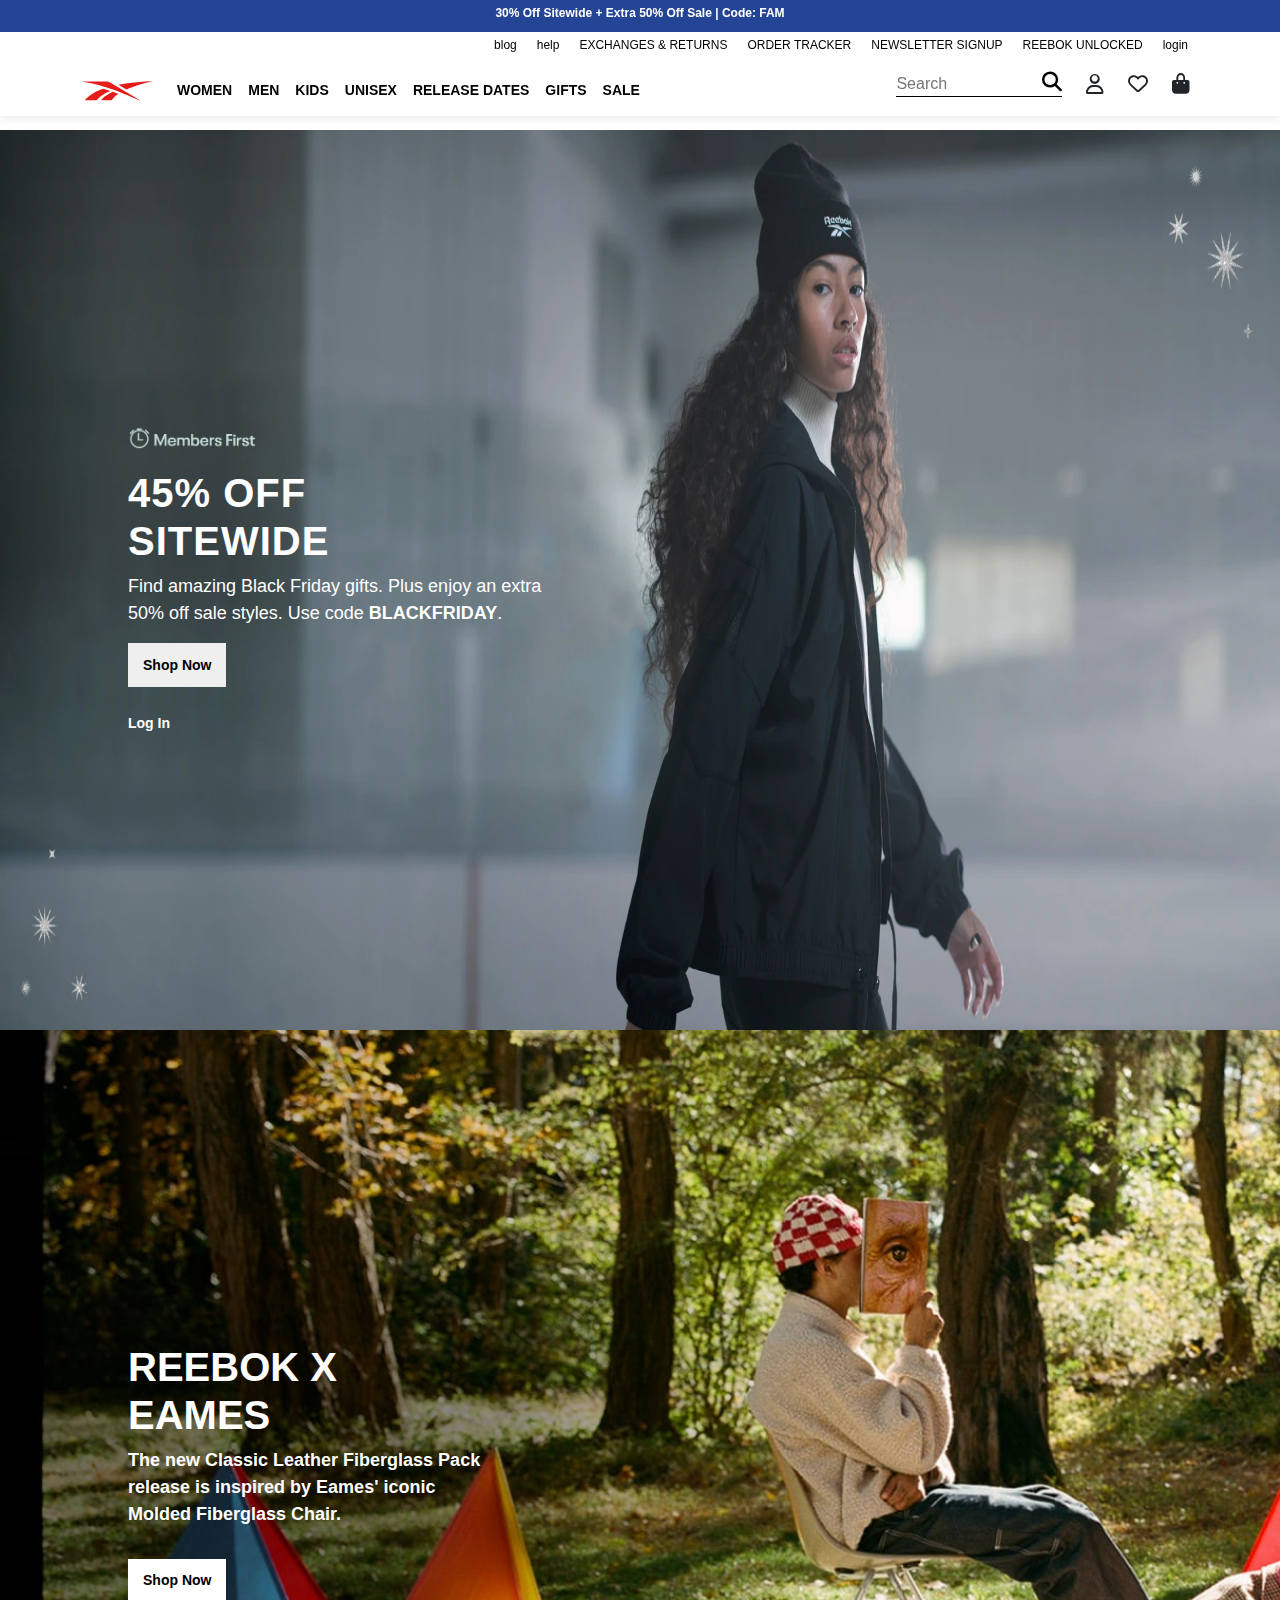
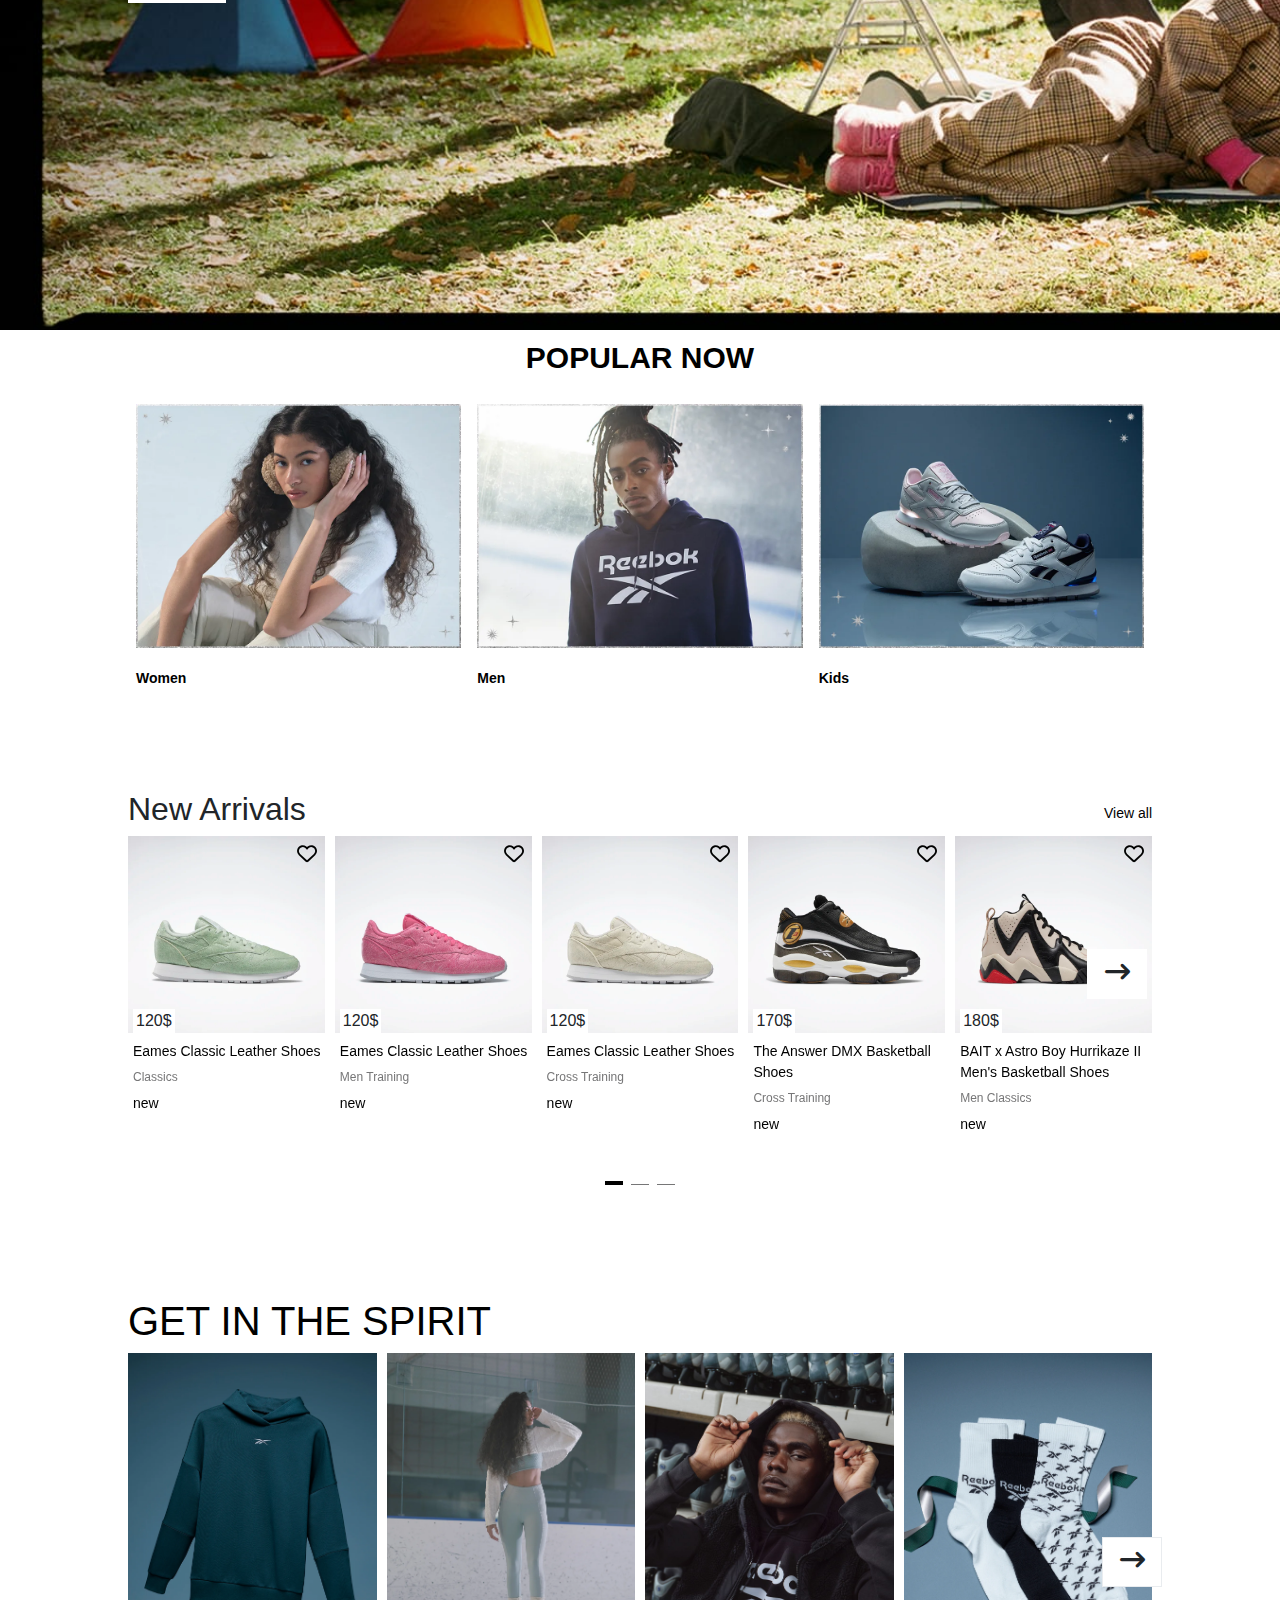
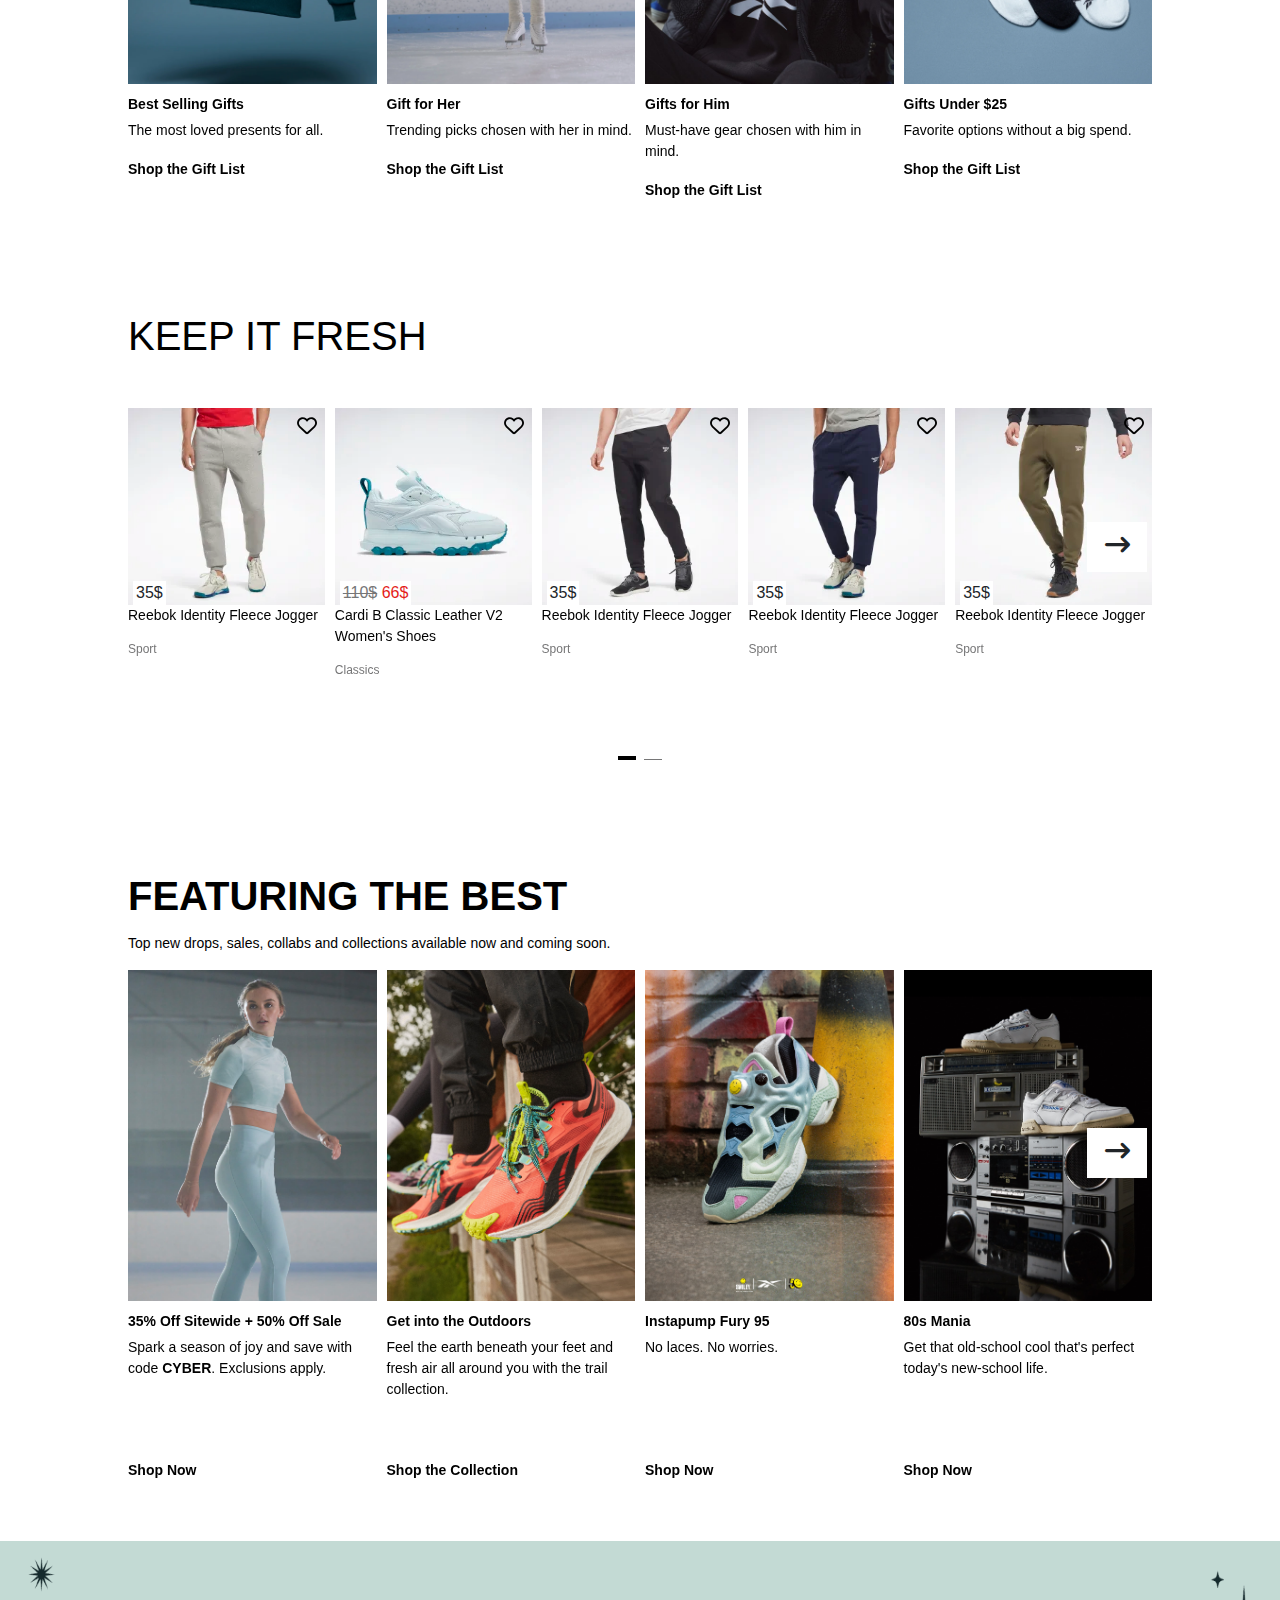
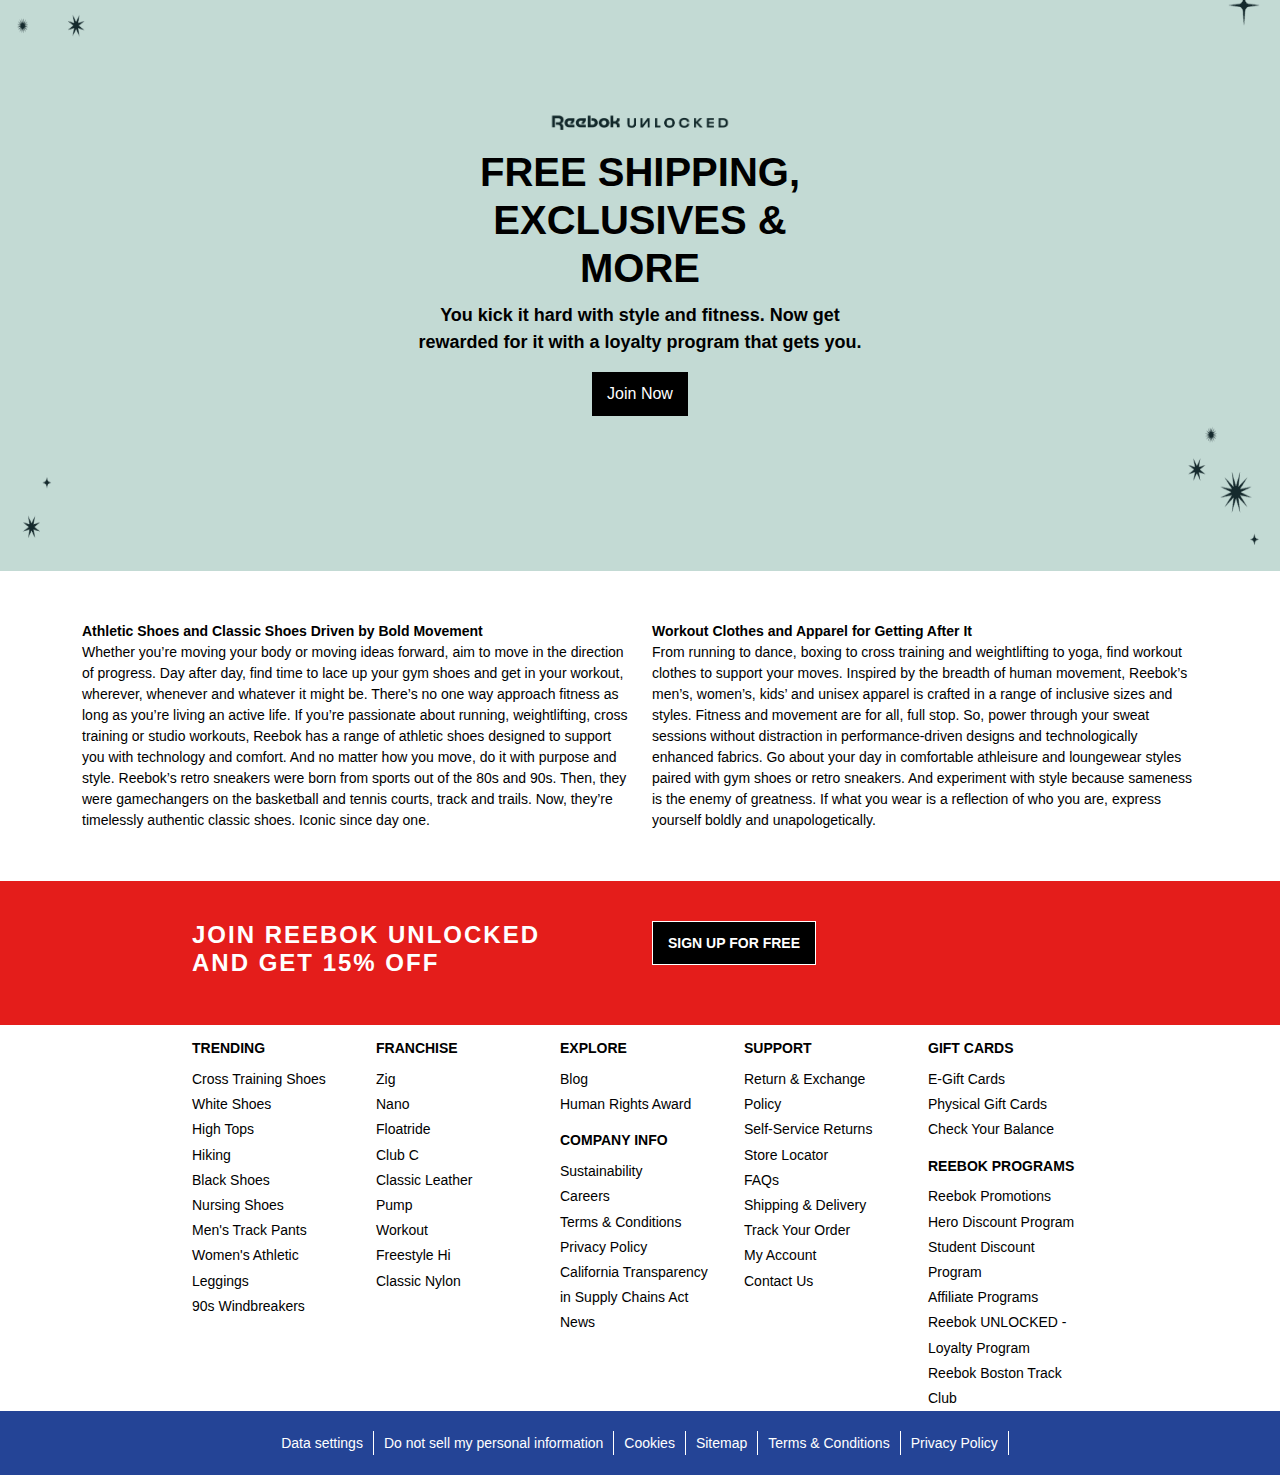
<file: index.html>
<!DOCTYPE html>
<html lang="en">
<head>
    <meta charset="UTF-8">
    <meta http-equiv="X-UA-Compatible" content="IE=edge">
    <meta name="viewport" content="width=device-width, initial-scale=1.0">
    <title>Reebok US | Reebok Official Website | Life is Not a Spectator Sport</title>
    <link rel="shortcut icon" href="img/reebok.png" type="image/x-icon">
    <link rel="stylesheet" href="css/style.css">
</head>
<body>
    <!-- start Header -->
    <section class="header">
        <div class="nav-bar-all">
            <div class="head-offer">
                <div class="offer text-center">
                    <a href="#">30% Off Sitewide + Extra 50% Off Sale | Code: FAM</a>
                </div>
            </div>
            <div class="bar">
                <div class="blog-bar container">
                    <ul class="m-0 list-unstyled d-flex justify-content-end">
                        <li>
                            <a href="blog.html">blog</a>
                        </li>
                        <li>
                            <a href="#">help</a>
                        </li>
                        <li>
                            <a href="#">EXCHANGES & RETURNS</a>
                        </li>
                        <li>
                            <a href="#">ORDER TRACKER</a>
                        </li>
                        <li>
                            <a href="#">NEWSLETTER SIGNUP</a>
                        </li>
                        <li>
                            <a href="#">REEBOK UNLOCKED</a>
                        </li>
                        <li>
                            <a href="#">login</a>
                        </li>
                    </ul>
                </div>
            </div>
            <div class="nav-reebok">
                <div class="reebok-items container">
                    <div class="row align-items-end">
                        <div class="col-xl-1 col-md-1">
                            <a href="index.html">
                                <img src="img/icon-reebok-logo-white.svg" alt="reebok icon">
                            </a>
                        </div>
                        <div class="quick-links col-xl-6 col-md-6">
                            <ul class="list-unstyled d-flex gap-3 m-0" >
                                <li class="women">
                                    <a href="#">WOMEN</a>
                                    <div>
                                        <div class="list">
                                            <div class="container">
                                                <div class="row">
                                                    <div class="col-xl-2">
                                                        <h3><a href="#">shose</a></h3>
                                                        <ul>
                                                            <li><a href="#">new arrivals</a></li>
                                                            <li><a href="#">classics</a></li>
                                                            <li><a href="#">cross training</a></li>
                                                            <li><a href="#">running</a></li>
                                                            <li><a href="#">casual</a></li>
                                                            <li><a href="#">gym & trraining</a></li>
                                                            <li><a href="#">walking</a></li>
                                                            <li><a href="#">sandals</a></li>
                                                            <li><a href="#">shoes under $100</a></li>
                                                        </ul>
                                                    </div>
                                                    <div class="col-xl-2">
                                                        <h3><a href="#">clothing</a></h3>
                                                        <ul>
                                                            <li><a href="#">new arrivals</a></li>
                                                            <li><a href="#">matching sets</a></li>
                                                            <li><a href="#">plus size (1X-4X)</a></li>
                                                            <li><a href="#">T-Shirts & Graphic Tees</a></li>
                                                            <li><a href="#">tank tops</a></li>
                                                            <li><a href="#">shorts</a></li>
                                                            <li><a href="#">leggings & Sweatshirts</a></li>
                                                            <li><a href="#">sports bras</a></li>
                                                            <li><a href="#">hoodies & Sweatshirts</a></li>
                                                            <li><a href="#">pants & Sweatpants</a></li>
                                                            <li><a href="#">loungewear</a></li>
                                                            <li><a href="#">jakets</a></li>
                                                            <li><a href="#">socks</a></li>
                                                        </ul>
                                                    </div>
                                                    <div class="col-xl-2">
                                                        <h3><a href="#">accessories</a></h3>
                                                        <ul>
                                                            <li><a href="#">bags & backpacks</a></li>
                                                            <li><a href="#">face covers</a></li>
                                                            <li><a href="#">fitness gear</a></li>
                                                            <li><a href="#">gloves</a></li>
                                                            <li><a href="#">hats</a></li>
                                                            <li><a href="#">socks</a></li>
                                                        </ul>
                                                    </div>
                                                    <div class="col-xl-2">
                                                        <h3><a href="#">collections</a></h3>
                                                        <ul>
                                                            <li><a href="#">pyer moss</a></li>
                                                            <li><a href="#">nao serati</a></li>
                                                            <li><a href="#">victoria beckham</a></li>
                                                            <li><a href="#">les mills</a></li>
                                                            <li><a href="#">club c</a></li>
                                                            <li><a href="#">cardi b</a></li>
                                                            <li><a href="#">nano</a></li>
                                                            <li><a href="#">classic leather</a></li>
                                                            <li><a href="#">zig</a></li>
                                                            <li><a href="#">instapump</a></li>
                                                            <li><a href="#">floatride</a></li>
                                                            <li><a href="#">lux collections</a></li>
                                                            <li><a href="#">maison margiela</a></li>
                                                            <li><a href="#">sustainability</a></li>
                                                        </ul>
                                                    </div>
                                                    <div class="col-xl-2">
                                                        <h3><a href="#">new & trending</a></h3>
                                                        <ul>
                                                            <li><a href="#">new arrivals</a></li>
                                                            <li><a href="#">victoria beakham</a></li>
                                                            <li><a href="#">cardi b</a></li>
                                                            <li><a href="#">best saller</a></li>
                                                            <li><a href="#">top rated</a></li>
                                                            <li><a href="#">white shose</a></li>
                                                            <li><a href="#">nano x2</a></li>
                                                            <li><a href="#">everyday value</a></li>
                                                            <li><a href="#">yoga</a></li>
                                                            <li><a href="#">layering</a></li>
                                                        </ul>
                                                    </div>
                                                    <div class="col-xl-2">
                                                        <h3><a href="#">gifts for her</a></h3>
                                                        <ul>
                                                            <li><a href="#">Best Selling Gifts</a></li>
                                                            <li><a href="#">Gifts For Her</a></li>
                                                            <li><a href="#">Stocking Stuffers</a></li>
                                                            <li><a href="#">Gifts Under $25</a></li>
                                                            <li><a href="#">Gift Cards</a></li>
                                                        </ul>
                                                    </div>
                                                </div>
                                            </div>
                                        </div>
                                    </div>
                                </li>
                                <li class="men">
                                    <a href="#">men</a>
                                    <div class="list">
                                        <div class="container">
                                            <div class="row">
                                                <div class="col-xl-2">
                                                    <h3><a href="#">shose</a></h3>
                                                    <ul>
                                                        <li><a href="#">new arrivals</a></li>
                                                        
                                                        <li><a href="#">cross training</a></li>
                                                        <li><a href="#">classics</a></li>
                                                        <li><a href="#">running</a></li>
                                                        <li><a href="#">casual</a></li>
                                                        <li><a href="#">gym & trraining</a></li>
                                                        <li><a href="#">basketball</a></li>
                                                        <li><a href="#">walking</a></li>
                                                        <li><a href="#">sandals</a></li>
                                                        <li><a href="#">shoes under $100</a></li>
                                                    </ul>
                                                </div>
                                                <div class="col-xl-2">
                                                    <h3><a href="#">clothing</a></h3>
                                                    <ul>
                                                        <li><a href="#">new arrivals</a></li>
                                                        <li><a href="#">t-shirts & graphic tees</a></li>
                                                        <li><a href="#">tank tops</a></li>
                                                        <li><a href="#">shorts</a></li>
                                                        <li><a href="#">Pants</a></li>
                                                        <li><a href="#">hoodies & Sweatshirts</a></li>
                                                        <li><a href="#">loungewear</a></li>
                                                        <li><a href="#">jakets</a></li>
                                                        <li><a href="#">socks</a></li>
                                                    </ul>
                                                </div>
                                                <div class="col-xl-2">
                                                    <h3><a href="#">accessories</a></h3>
                                                    <ul>
                                                        <li><a href="#">bags & backpacks</a></li>
                                                        <li><a href="#">face covers</a></li>
                                                        <li><a href="#">fitness gear</a></li>
                                                        <li><a href="#">gloves</a></li>
                                                        <li><a href="#">hats</a></li>
                                                        <li><a href="#">socks</a></li>
                                                        <li><a href="#">underwear</a></li>
                                                    </ul>
                                                </div>
                                                <div class="col-xl-2">
                                                    <h3><a href="#">collections</a></h3>
                                                    <ul>
                                                        <li><a href="#">pyer moss</a></li>
                                                        <li><a href="#">nao serati</a></li>
                                                        <li><a href="#">les mills</a></li>
                                                        <li><a href="#">nano</a></li>
                                                        <li><a href="#">zig</a></li>
                                                        <li><a href="#">instapump</a></li>
                                                        <li><a href="#">floatride</a></li>
                                                        <li><a href="#">classic leather</a></li>
                                                        <li><a href="#">club c</a></li>
                                                        <li><a href="#">allen lverson</a></li>
                                                        <li><a href="#">basketball</a></li>
                                                        <li><a href="#">maison margiela</a></li>
                                                        <li><a href="#">sustainability</a></li>
                                                    </ul>
                                                </div>
                                                <div class="col-xl-2">
                                                    <h3><a href="#">new & trending</a></h3>
                                                    <ul>
                                                        <li><a href="#">black friday offer - up to 50% off!!</a></li>
                                                        <li><a href="#">new arrivals</a></li>
                                                        <li><a href="#">classic leather</a></li>
                                                        <li><a href="#">best saller</a></li>
                                                        <li><a href="#">top rated</a></li>
                                                        <li><a href="#">nano x2</a></li>
                                                        <li><a href="#">everyday value</a></li>
                                                        <li><a href="#">yoga</a></li>
                                                        <li><a href="#">layering</a></li>
                                                    </ul>
                                                </div>
                                                <div class="col-xl-2">
                                                    <h3><a href="#">gifts for him</a></h3>
                                                    <ul>
                                                        <li><a href="#">Best Selling Gifts</a></li>
                                                        <li><a href="#">Gifts For Him</a></li>
                                                        <li><a href="#">Stocking Stuffers</a></li>
                                                        <li><a href="#">Gifts Under $25</a></li>
                                                        <li><a href="#">Gift Cards</a></li>
                                                    </ul>
                                                </div>
                                            </div>
                                        </div>
                                    </div>
                                </li>
                                <li class="kids">
                                    <a href="#">kids</a>
                                    <div class="list">
                                        <div class="container">
                                            <div class="row">
                                                <div class="col-xl-2">
                                                    <h3><a href="#">new & trending</a></h3>
                                                    <ul>
                                                        <li><a href="#">black friday offer - up to 50% off!!</a></li>
                                                        <li><a href="#">new arrivals</a></li>
                                                        <li><a href="#">peppa pig</a></li>
                                                        <li><a href="#">running shoes</a></li>
                                                        <li><a href="#">basketball</a></li>
                                                        <li><a href="#">classic</a></li>
                                                        <li><a href="#">caied b</a></li>
                                                        <li><a href="#">the animals observatory</a></li>
                                                    </ul>
                                                </div>
                                                <div class="col-xl-2">
                                                    <h3><a href="#">girls</a></h3>
                                                    <ul>
                                                        <li><a href="#">big kids’ shose (size 3.5-7)</a></li>
                                                        <li><a href="#">little kids’ shoes(size10.5k-3)</a></li>
                                                        <li><a href="#">boby & toddler shoes(size1k-10k)</a></li>
                                                    </ul>
                                                </div>
                                                <div class="col-xl-2">
                                                    <h3><a href="#">boys</a></h3>
                                                    <ul>
                                                        <li><a href="#">big kids’ shose (size 3.5-7)</a></li>
                                                        <li><a href="#">little kids’ shoes(size10.5k-3)</a></li>
                                                        <li><a href="#">boby & toddler shoes(size1k-10k)</a></li>
                                                    </ul>
                                                </div>
                                            </div>
                                        </div>
                                    </div>
                                </li>
                                <li class="unisex">
                                    <a href="#">UNISEX</a>
                                    <div class="list">
                                        <div class="container">
                                            <div class="row">
                                                <div class="col-xl-2">
                                                    <h3><a href="#">shose</a></h3>
                                                    <ul>
                                                        <li><a href="#">classics</a></li>                                      
                                                        <li><a href="#">sports</a></li>
                                                    </ul>
                                                </div>
                                                <div class="col-xl-2">
                                                    <h3><a href="#">clothing</a></h3>
                                                    <ul>
                                                        <li><a href="#">tops</a></li>
                                                        <li><a href="#">bottoms</a></li>
                                                    </ul>
                                                </div>
                                                <div class="col-xl-2">
                                                    <h3><a href="#">accessories</a></h3>
                                                    <ul>
                                                        <li><a href="#">bags & backpacks</a></li>
                                                        <li><a href="#">face covers</a></li>
                                                        <li><a href="#">scoks</a></li>
                                                        <li><a href="#">hats</a></li>
                                                    </ul>
                                                </div>
                                                <div class="col-xl-2">
                                                    <h3><a href="#">kids</a></h3>
                                                    <ul>
                                                        <li><a href="#">big kids’ shose (size 3.5-7)</a></li>
                                                        <li><a href="#">little kids’ shoes(size10.5k-3)</a></li>
                                                        <li><a href="#">boby & toddler shoes(size1k-10k)</a></li>
                                                        <li><a href="#">accessories</a></li>
                                                    </ul>
                                                </div>
                                                <div class="col-xl-2">
                                                    <h3><a href="#">collections</a></h3>
                                                    <ul>
                                                        <li><a href="#">pyer moss</a></li>
                                                        <li><a href="#">nao serati</a></li>
                                                        <li><a href="#">cardi b</a></li>
                                                        <li><a href="#">sustainable</a></li>
                                                        <li><a href="#">classic leather</a></li>
                                                        <li><a href="#">club c</a></li>
                                                        <li><a href="#">zig</a></li>
                                                        <li><a href="#">maison margiela</a></li>
                                                    </ul>
                                                </div>
                                                <div class="col-xl-2">
                                                    <h3><a href="#">gift guides</a></h3>
                                                    <ul>
                                                        <li><a href="#">Best Selling Gifts</a></li>
                                                        <li><a href="#">Stocking Stuffers</a></li>
                                                        <li><a href="#">Gifts Under $25</a></li>
                                                        <li><a href="#">Gift Cards</a></li>
                                                    </ul>
                                                </div>
                                            </div>
                                        </div>
                                    </div>
                                </li>
                                <li>
                                    <a href="#">RELEASE DATES</a>
                                </li>
                                <li class="gift">
                                    <a href="#">GIFTS</a>
                                    <div class="list">
                                        <div class="container">
                                            <div class="row">
                                                <div class="col-xl-2">
                                                    <h3><a href="#">gift guides</a></h3>
                                                    <ul>
                                                        <li><a href="#">Best Selling Gifts</a></li>
                                                        <li><a href="#">Gifts for him</a></li>
                                                        <li><a href="#">Gifts for her</a></li>
                                                        <li><a href="#">Stocking Stuffers</a></li>
                                                        <li><a href="#">Gifts Under $25</a></li>
                                                        <li><a href="#">Gift Cards</a></li>
                                                    </ul>
                                                </div>
                                            </div>
                                        </div>
                                    </div>
                                </li>
                                <li>
                                    <a href="#">sale</a>
                                </li>
                            </ul>
                        </div>
                        <div class="search col-xl-5 col-md-5 d-flex align-items-center justify-content-end gap-3">
                            <form action="">
                                <input type="text" placeholder="Search">
                                <button>
                                    <i class="fa-solid fa-magnifying-glass"></i>
                                </button>
                            </form>
                            <div class="d-flex align-items-center gap-2">
                                <i class="p-2 fa-regular fa-user"></i>
                                <i class="p-2 fa-regular fa-heart"></i>
                                <i class="p-2 fa-solid fa-bag-shopping"></i>  
                            </div>
                        </div>
                    </div>
                </div>
            </div>
        </div>
    </section>
    <!-- end Header -->
    <!-- srart section -->
    <section class="rim-rattlink">
        <div class="rim">
            <div class="rim-contant d-flex align-items-center">
                <div>
                    <img src="img/12121.webp" alt="">
                    <h2>45% OFF <br> SITEWIDE</h2>
                    <p>Find amazing Black Friday gifts. Plus enjoy an extra <br> 50% off sale styles. Use code <strong>BLACKFRIDAY</strong>.</p>
                    <button>Shop Now</button>
                    <br>
                    <a href="#">Log In</a>
                </div>
            </div>
        </div>
    </section>
    <!-- end section -->
    <!-- srart section -->
    <section class="sale">
        <div class="family-sale">
            <div class="sale-contant d-flex align-items-center">
                <div class="w-35">
                    <h2>REEBOK X <br/> EAMES</h2>
                    <p>The new Classic Leather Fiberglass Pack release is inspired by Eames' iconic Molded Fiberglass Chair.</p>
                    <button>Shop Now</button>
                </div>
            </div>
        </div>
    </section>
    <!-- end section -->
    <!-- start section -->
    <section class="popular-now">
        <div class="popular">
            <div class="text-center">
                <h2><strong>POPULAR NOW</strong></h2>
            </div>
            <div class="d-flex justify-content-between">
                <div class="item col-xl-4">
                    <a href="#"><img src="img/22FW_Holiday_Visual-Navigation_DT-1_tcm274-949005.webp" alt="women category "></a>
                    <a href="#">Women</a>
                </div>
                <div class="item col-xl-4">
                    <a href="#"><img src="img/22FW_Holiday_Visual-Navigation_DT-2_tcm274-949006.webp" alt="men category "></a>
                    <a href="#">Men</a>
                </div>
                <div class="item col-xl-4">
                    <a href="#"><img src="img/22FW_Holiday_Visual-Navigation_DT-3_tcm274-949007.webp" alt="kids category "></a>
                    <a href="#">Kids</a>
                </div>
            </div>
        </div>
    </section>
    <!-- end section -->
    <!-- start section -->
    <section class="new-arrival">
        <div class="arrival">
            <div class="d-flex justify-content-between align-items-center">
                <h2>New Arrivals</h2>
                <a  href="#">View all</a>
            </div>
            <div class="owl-carousel owl-theme" id="new_arrival">
                <div class="item">
                    <div class="overlay">
                        <img src="img/111.webp" alt="prand new shoes">
                        <i class="fa-regular fa-heart"></i>
                        <span>120$</span> 
                    </div>
                    <div>
                        <p>Eames Classic Leather Shoes</p>
                        <h5>Classics</h5>
                        <p><span>new</span></p>
                    </div>
                </div>
                <div class="item">
                    <div class="overlay">
                        <img src="img/112.webp" alt="prand new shoes">
                        <i class="fa-regular fa-heart"></i>
                        <span>120$</span>  
                    </div>
                    <div>
                        <p>Eames Classic Leather Shoes</p>
                        <h5>Men Training</h5>
                        <p><span>new</span></p>
                    </div>
                </div>
                <div class="item">
                    <div class="overlay">
                        <img src="img/113.webp" alt="prand new shoes">
                        <i class="fa-regular fa-heart"></i>
                        <span>120$</span> 
                    </div>
                    <div>
                        <p>Eames Classic Leather Shoes</p>
                        <h5>Cross Training</h5>
                        <p><span>new</span></p>
                    </div>
                </div>
                <div class="item">
                    <div class="overlay">
                        <img src="img/114.webp" alt="prand new shoes">
                        <i class="fa-regular fa-heart"></i>
                        <span>170$</span> 
                    </div>
                    <div>
                        <p>The Answer DMX Basketball Shoes</p>
                        <h5>Cross Training</h5>
                        <p><span>new</span></p>
                    </div>
                </div>
                <div class="item">
                    <div class="overlay">
                        <img src="img/115.webp" alt="prand new shoes">
                        <i class="fa-regular fa-heart"></i>
                        <span>180$</span> 
                    </div>
                    <div>
                        <p>BAIT x Astro Boy Hurrikaze II Men's Basketball Shoes</p>
                        <h5>Men Classics</h5>
                        <p><span>new</span></p>
                    </div>
                </div>
                <div class="item">
                    <div class="overlay">
                        <img src="img/116.webp" alt="prand new shoes">
                        <i class="fa-regular fa-heart"></i>
                        <span>200$</span> 
                    </div>
                    <div>
                        <p>BAIT x Astro Boy Instapump Fury Zone Men's Shoes</p>
                        <h5>Men Classics</h5>
                        <p><span>glow in the dark</span></p>
                    </div>
                </div>
                <div class="item">
                    <div class="overlay">
                        <img src="img/117.webp" alt="prand new shoes">
                        <i class="fa-regular fa-heart"></i>
                        <span>55$</span> 
                    </div>
                    <div>
                        <p>Fluxlite Men's Training Shoes</p>
                        <h5>Men Training</h5>
                        <p><span>up to 50% off with code cyber</span></p>
                    </div>
                </div>
                <div class="item">
                    <div class="overlay">
                        <img src="img/118.webp" alt="prand new shoes">    
                        <i class="fa-regular fa-heart"></i>
                       <span>150$</span> 
                    </div>
                    <div>
                        <p>Smiley Shaq Attaq Basketball Shoes</p>
                        <h5>Cross Training</h5>
                        <p><span>new</span></p>
                    </div>
                </div>
                <div class="item">
                    <div class="overlay">
                        <img src="img/119.webp" alt="prand new shoes">
                        <i class="fa-regular fa-heart"></i>
                        <span>150$</span>  
                    </div>
                    <div>
                        <p>Nano X2 Froning Training Shoes</p>
                        <h5>Cross Training</h5>
                        <p><span>new</span></p>
                    </div>
                </div>
                <div class="item">
                    <div class="overlay">
                        <img src="img/110.webp" alt="prand new shoes">
                        <i class="fa-regular fa-heart"></i>
                        <span>
                            <div class="d-inline old">65$</div>
                            <div class="d-inline new">59.97$</div>
                        </span> 
                    </div>
                    <div>
                        <p>Reebok Royal Techque T Shoes</p>
                        <h5>Men Classics</h5>
                        <p><span>up to 50% off with code cyber</span></p>
                    </div>
                </div>
                <div class="item">
                    <div class="overlay">
                        <img src="img/121.webp" alt="prand new shoes">
                        <i class="fa-regular fa-heart"></i>
                        <span>90$</span> 
                    </div>
                    <div>
                        <p>LX2200 Shoes</p>
                        <h5>classics</h5>
                        <p><span>up to 50% off with code cyber</span></p>
                    </div>
                </div>
                <div class="item">
                    <div class="overlay">
                        <img src="img/1.webp" alt="prand new shoes">
                        <i class="fa-regular fa-heart"></i>
                       <span>120$</span>
                    </div>
                    <div>
                        <p>Hurrikaze II Men's Basketball Shoes</p>
                        <h5>Classics</h5>
                        <p><span>new</span></p>
                    </div>
                </div>
            </div>
        </div>
    </section>
    <!-- end section -->
    <!-- start section -->
    <section class="spirint">
        <div class="gift">
            <div>
                <h2>GET IN THE SPIRIT</h2>
            </div>
            <div class="owl-carousel owl-theme" id="gift">
                <div class="item">
                    <div class="overlay">
                        <img src="img/gift1.webp" alt="prand new shoes">
                    </div>
                    <div>
                        <span><strong>Best Selling Gifts</strong></span>
                        <p>The most loved presents for all.</p>
                        <a href="#">Shop the Gift List </a>
                    </div>
                </div>
                <div class="item">
                    <div class="overlay">
                        <img src="img/gift2.webp" alt="prand new shoes"> 
                    </div>
                    <div>
                        <span><strong>Gift for Her</strong></span>
                        <p>Trending picks chosen with her in mind.</p>
                        <a href="#">Shop the Gift List </a>
                    </div>
                </div>
                <div class="item">
                    <div class="overlay">
                        <img src="img/gift3.jpg" alt="prand new shoes"> 
                    </div>
                    <div>
                        <span><strong>Gifts for Him</strong></span>
                        <p>Must-have gear chosen with him in mind.</p>
                        <a href="#">Shop the Gift List </a>
                    </div>
                </div>
                <div class="item">
                    <div class="overlay">
                        <img src="img/gift4.webp" alt="prand new shoes">
                    </div>
                    <div>
                        <span><strong>Gifts Under $25</strong></span>
                        <p>Favorite options without a big spend.</p>
                        <a href="#">Shop the Gift List </a>
                    </div>
                </div>
                <div class="item">
                    <div class="overlay">
                        <img src="img/gift5.webp" alt="prand new shoes">
                    </div>
                    <div>
                        <span><strong>Stocking Stuffers</strong></span>
                        <p>Because even the smallest of gifts bring joy.</p>
                        <a href="#">Shop the Gift List </a>
                    </div>
                </div>
                <div class="item">
                    <div class="overlay">
                        <img src="img/gift6.webp" alt="prand new shoes"> 
                    </div>
                    <div>
                        <span><strong>Gift Cards</strong></span>
                        <p>The gift that always fits just right.</p>
                        <a href="#">Shop the Gift List </a>
                    </div>
                </div>
            </div>
        </div>
    </section>
    <!-- end section -->
    <!-- start section -->
    <section class="keep-fresh">
        <div class="keep">
            <div>
                <h2>KEEP IT FRESH</h2>
            </div>
            <div class="owl-carousel owl-theme" id="keep-fresh">
                <div class="item">
                    <div class="overlay">
                        <img src="img/keep1.webp" alt="prand new shoes">
                        <i class="fa-regular fa-heart"></i>
                        <span>35$</span> 
                    </div>
                    <div>
                        <p>Reebok Identity Fleece Jogger</p>
                        <h5>Sport</h5>
                    </div>
                </div>
                <div class="item">
                    <div class="overlay">
                        <img src="img/keep2.webp" alt="prand new shoes">
                        <i class="fa-regular fa-heart"></i>
                        <span>
                            <div class="d-inline old">110$</div>
                            <div class="d-inline new">66$</div>
                        </span>  
                    </div>
                    <div>
                        <p>Cardi B Classic Leather V2 Women's Shoes</p>
                        <h5>Classics</h5>
                    </div>
                </div>
                <div class="item">
                    <div class="overlay">
                        <img src="img/keep3.webp" alt="prand new shoes">
                        <i class="fa-regular fa-heart"></i>
                        <span>35$</span> 
                    </div>
                    <div>
                        <p>Reebok Identity Fleece Jogger</p>
                        <h5>Sport</h5>
                    </div>
                </div>
                <div class="item">
                    <div class="overlay">
                        <img src="img/keep4.webp" alt="prand new shoes">
                        <i class="fa-regular fa-heart"></i>
                        <span>35$</span> 
                    </div>
                    <div>
                        <p>Reebok Identity Fleece Jogger</p>
                        <h5>Sport</h5>
                    </div>
                </div>
                <div class="item">
                    <div class="overlay">
                        <img src="img/keep5.webp" alt="prand new shoes">
                        <i class="fa-regular fa-heart"></i>
                        <span>35$</span> 
                    </div>
                    <div>
                        <p>Reebok Identity Fleece Jogger</p>
                        <h5>Sport</h5>
                    </div>
                </div>
                <div class="item">
                    <div class="overlay">
                        <img src="img/keep6.webp" alt="prand new shoes">
                        <i class="fa-regular fa-heart"></i>
                        <span>25$</span> 
                    </div>
                    <div>
                        <p>Workout Ready Shorts</p>
                        <h5>Sport</h5>
                    </div>
                </div>
                <div class="item">
                    <div class="overlay">
                        <img src="img/keep7.webp" alt="prand new shoes">
                        <i class="fa-regular fa-heart"></i>
                        <span>35$</span> 
                    </div>
                    <div>
                        <p>Training Essentials Woven Unlined Pants</p>
                        <h5>Sport</h5>
                    </div>
                </div>
                <div class="item">
                    <div class="overlay">
                        <img src="img/keep8.webp" alt="prand new shoes">    
                        <i class="fa-regular fa-heart"></i>
                       <span>35$</span> 
                    </div>
                    <div>
                        <p>Reebok Identity Logo Fleece Joggers</p>
                        <h5>Sport</h5>
                    </div>
                </div>
            </div>
        </div>
    </section>
    <!-- end section -->
    <!-- start section -->
    <section class="featuring">
        <div class="the-best">
            <div>
                <h4>FEATURING THE BEST</h4>
                <p>Top new drops, sales, collabs and collections available now and coming soon.</p>
            </div>
            <div class="owl-carousel owl-theme" id="the_best">
                <div class="item">
                    <div class="overlay">
                        <img src="img/22FW_Cyber-Week-Preview_Teaser-Carousel-Card-Background_tcm274-960091.jpg" alt="prand new shoes">
                    </div>
                    <div class="content">
                        <span><strong>35% Off Sitewide + 50% Off Sale</strong></span>
                        <p>Spark a season of joy and save with code <strong>CYBER</strong>. Exclusions apply.</p>
                        <div class="link-a">
                            <a href="#">Shop Now</a>
                        </div>
                    </div>
                </div>
                <div class="item">
                    <div class="overlay">
                        <img src="img/22FW_Trail_WF_Teaser-Carousel-Card-Background_tcm274-964882.jpg" alt="prand new shoes">
                          
                    </div>
                    <div class="content">
                        <span><strong>Get into the Outdoors</strong></span>
                        <p>Feel the earth beneath your feet and fresh air all around you with the trail collection.</p>
                        <div class="link-a">
                            <a href="#">Shop the Collection</a>
                        </div>
                    </div>
                </div>
                <div class="item">
                    <div class="overlay">
                        <img src="img/Reebok_Smiley_Educate_Teaser_Carousel_1050x1400px-03_tcm274-941704.jpg" alt="prand new shoes">
                        
                    </div>
                    <div class="content">
                        <span><strong>Instapump Fury 95</strong></span>
                        <p>No laces. No worries.</p>
                        <div class="link-a">
                            <a href="#">Shop Now</a>
                        </div>
                    </div>
                </div>
                <div class="item">
                    <div class="overlay">
                        <img src="img/22FW_Retro-80s_WF_Teaser-Carousel-Card-Background_tcm274-964412.jpg" alt="prand new shoes">
                     
                    </div>
                    <div class="content">
                        <span><strong>80s Mania</strong></span>
                        <p>Get that old-school cool that's perfect today's new-school life.</p>
                        <div class="link-a">
                            <a href="#">Shop Now</a>
                        </div>
                    </div>
                </div>
                <div class="item">
                    <div class="overlay">
                        <img src="img/C70085_22FW_NatGeo_L_FD_TC_HP_MB_tcm274-951131.jpg" alt="prand new shoes">
                         
                    </div>
                    <div class="content">
                        <span><strong>Reebok x National Geographic</strong></span>
                        <p>Take a walk on the wild side with the Reebok x National Geographic collection. Featuring bold patterns and textures, you'll be the leader of the pack.</p>
                        <div class="link-a">
                            <a href="#">Shop the Collection</a>
                        </div>
                    </div>
                </div>
                <div class="item">
                    <div class="overlay">
                        <img src="img/22FW_Club-C-Vintage-Always-On_Teaser-Carousel-Card-Background_tcm274-964448.jpg" alt="prand new shoes">
                         
                    </div>
                    <div class="content">
                        <span><strong>Classic Case of Cool</strong></span>
                        <p>An icon never switches up. Rock the Club C Vintage all the time.</p>
                        <div class="link-a">
                            <a href="#">Shop Now</a>
                        </div>
                    </div>
                </div>
                <div class="item">
                    <div class="overlay">
                        <img src="img/FW22_Club-C-Geo-Mid_Q4_Sustain_Teaser-Carousel_tcm274-957515.jpg" alt="prand new shoes">
                    </div>
                    <div class="content">
                        <span><strong>You Make The Now</strong></span>
                        <p>Be the inspiration for everything that comes after you in the new Club C Geo Mid.</p>
                        <div class="link-a">
                            <a href="#">Shop Club C Geo Mid</a>
                        </div>
                    </div>
                </div>
            </div>
        </div>
    </section>
    <!-- end section -->
    <!-- start section -->
    <section class="friends-family">
        <div class="friends-sale">
            <div class="sale-items">
                <div class="item">
                    <img src="img/22FW_Loyalty-HP_FD_Header-Spec_493x112_DT_tcm274-958636.webp" alt="frineds and family sale">
                    <h2>FREE SHIPPING, EXCLUSIVES & <br> MORE</h2>
                    <p>You kick it hard with style and fitness. Now get rewarded for it with a loyalty program that gets you.</p>
                    <button>Join Now</button>
                </div>
            </div>
        </div>
    </section>
    <!-- end section -->
    <!-- start section -->
    <section class="workout-pargrah">
        <div class="workout container">
            <div class="row">
                <div class="col-xl-6">
                    <p><strong>Athletic Shoes and Classic Shoes Driven by Bold Movement</strong></p>
                    <p>Whether you’re moving your body or moving ideas forward, aim to move in the direction of progress. Day after day, find time to lace up your gym shoes and get in your workout, wherever, whenever and whatever it might be. There’s no one way approach fitness as long as you’re living an active life. If you’re passionate about running, weightlifting, cross training or studio workouts, Reebok has a range of athletic shoes designed to support you with technology and comfort. And no matter how you move, do it with purpose and style. Reebok’s retro sneakers were born from sports out of the 80s and 90s. Then, they were gamechangers on the basketball and tennis courts, track and trails. Now, they’re timelessly authentic classic shoes. Iconic since day one.</p>
                </div>
                <div class="col-xl-6">
                    <p><strong>Workout Clothes and Apparel for Getting After It</strong></p>
                    <p>From running to dance, boxing to cross training and weightlifting to yoga, find workout clothes to support your moves. Inspired by the breadth of human movement, Reebok’s men’s, women’s, kids’ and unisex apparel is crafted in a range of inclusive sizes and styles. Fitness and movement are for all, full stop. So, power through your sweat sessions without distraction in performance-driven designs and technologically enhanced fabrics. Go about your day in comfortable athleisure and loungewear styles paired with gym shoes or retro sneakers. And experiment with style because sameness is the enemy of greatness. If what you wear is a reflection of who you are, express yourself boldly and unapologetically.</p>
                </div>
            </div>
        </div>
    </section>
    <!-- end section -->
    <!-- start section -->
    <section class="join">
        <div class="join-reebok">
            <div class="row justify-content-between">
                <div class="col-xl-5">
                    <h4>JOIN REEBOK UNLOCKED AND GET 15% OFF</h4>
                </div>
                <div class="col-xl-6">
                    <button>sign up for free</button>
                </div>
            </div>
        </div>
    </section>
    <!-- end section -->
    <!-- start section -->
    <section class="links">
        <div class="footer-links">
            <div class="row justify-content-between">
                <div class="col">
                    <ul class="list-unstyled">
                        <li>
                            <h5>TRENDING</h5>
                        </li>
                        <li>
                            <a href="#">Cross Training Shoes</a>
                        </li>
                        <li>
                            <a href="#">White Shoes</a>
                        </li>
                        <li>
                            <a href="#">High Tops</a>
                        </li>
                        <li>
                            <a href="#">Hiking</a>
                        </li>
                        <li>
                            <a href="#">Black Shoes</a>
                        </li>
                        <li>
                            <a href="#">Nursing Shoes</a>
                        </li>
                        <li>
                            <a href="#">Men's Track Pants</a>
                        </li>
                        <li>
                            <a href="#">Women's Athletic</a>
                        </li>
                        <li>
                            <a href="#">Leggings</a>
                        </li>
                        <li>
                            <a href="#">90s Windbreakers</a>
                        </li>
                    </ul>
                </div>
                <div class="col">
                    <ul class="list-unstyled">
                        <li>
                            <h5>FRANCHISE</h5>
                        </li>
                        <li>
                            <a href="#">Zig</a>
                        </li>
                        <li>
                            <a href="#">Nano</a>
                        </li>
                        <li>
                            <a href="#">Floatride</a>
                        </li>
                        <li>
                            <a href="#">Club C</a>
                        </li>
                        <li>
                            <a href="#">Classic Leather</a>
                        </li>
                        <li>
                            <a href="#">Pump</a>
                        </li>
                        <li>
                            <a href="#">Workout</a>
                        </li>
                        <li>
                            <a href="#">Freestyle Hi</a>
                        </li>
                        <li>
                            <a href="#">Classic Nylon</a>
                        </li>
                    </ul>
                </div>
                <div class="col">
                    <ul class="list-unstyled">
                        <li>
                            <h5>EXPLORE</h5>
                        </li>
                        <li>
                            <a href="#">Blog</a>
                        </li>
                        <li>
                            <a href="#">Human Rights Award</a>
                        </li>
                        <li>
                            <h5>COMPANY INFO</h5>
                        </li>
                        <li>
                            <a href="#">Sustainability</a>
                        </li>
                        <li>
                            <a href="#">Careers</a>
                        </li>
                        <li>
                            <a href="#">Terms & Conditions</a>
                        </li>
                        <li>
                            <a href="#">Privacy Policy</a>
                        </li>
                        <li>
                            <a href="#">California Transparency in Supply Chains Act</a>
                        </li>
                        <li>
                            <a href="#">News</a>
                        </li>
                    </ul>
                </div>
                <div class="col">
                    <ul class="list-unstyled">
                        <li>
                            <h5>SUPPORT</h5>
                        </li>
                        <li>
                            <a href="#">Return & Exchange Policy</a>
                        </li>
                        <li>
                            <a href="#">Self-Service Returns</a>
                        </li>
                        <li>
                            <a href="#">Store Locator</a>
                        </li>
                        <li>
                            <a href="#">FAQs</a>
                        </li>
                        <li>
                            <a href="#">Shipping & Delivery</a>
                        </li>
                        <li>
                            <a href="#">Track Your Order</a>
                        </li>
                        <li>
                            <a href="#">My Account</a>
                        </li>
                        <li>
                            <a href="#">Contact Us</a>
                        </li>
                    </ul>
                </div>
                <div class="col">
                    <ul class="list-unstyled">
                        <li>
                            <h5>GIFT CARDS</h5>
                        </li>
                        <li>
                            <a href="#">E-Gift Cards</a>
                        </li>
                        <li>
                            <a href="#">Physical Gift Cards</a>
                        </li>
                        <li>
                            <a href="#">Check Your Balance</a>
                        </li>
                        <li>
                            <h5>REEBOK PROGRAMS</h5>
                        </li>
                        <li>
                            <a href="#">Reebok Promotions</a>
                        </li>
                        <li>
                            <a href="#">Hero Discount Program</a>
                        </li>
                        <li>
                            <a href="#">Student Discount Program</a>
                        </li>
                        <li>
                            <a href="#">Affiliate Programs</a>
                        </li>
                        <li>
                            <a href="#">Reebok UNLOCKED - Loyalty Program</a>
                        </li>
                        <li>
                            <a href="#">Reebok Boston Track Club</a>
                        </li>
                    </ul>
                </div>
            </div>
        </div>
    </section>
    <!-- end section -->
    <!-- start section -->
    <section class="cookies">
        <div class="cookies-bar container">
            <div class="">
                <ul class="list-unstyled d-flex justify-content-center text-center">
                    <li>
                        <a href="">Data settings</a>
                    </li>
                    <li>
                        <a href="">Do not sell my personal information</a>
                    </li>
                    <li>
                        <a href="">Cookies</a>
                    </li>
                    <li>
                        <a href="">Sitemap</a>
                    </li>
                    <li>
                        <a href="">Terms & Conditions</a>
                    </li>
                    <li>
                        <a href="">Privacy Policy</a>
                    </li>
                </ul>
            </div>
        </div>
    </section>
    <!-- end section -->
    
    

    <script src="js/bootstrap.bundle.min.js"></script>
    <script src="js/jquery-3.6.1.min.js"></script>
    <script src="js/owl.carousel.min.js"></script>
    <script src="js/main.js"></script>
</body>
</html>
</file>
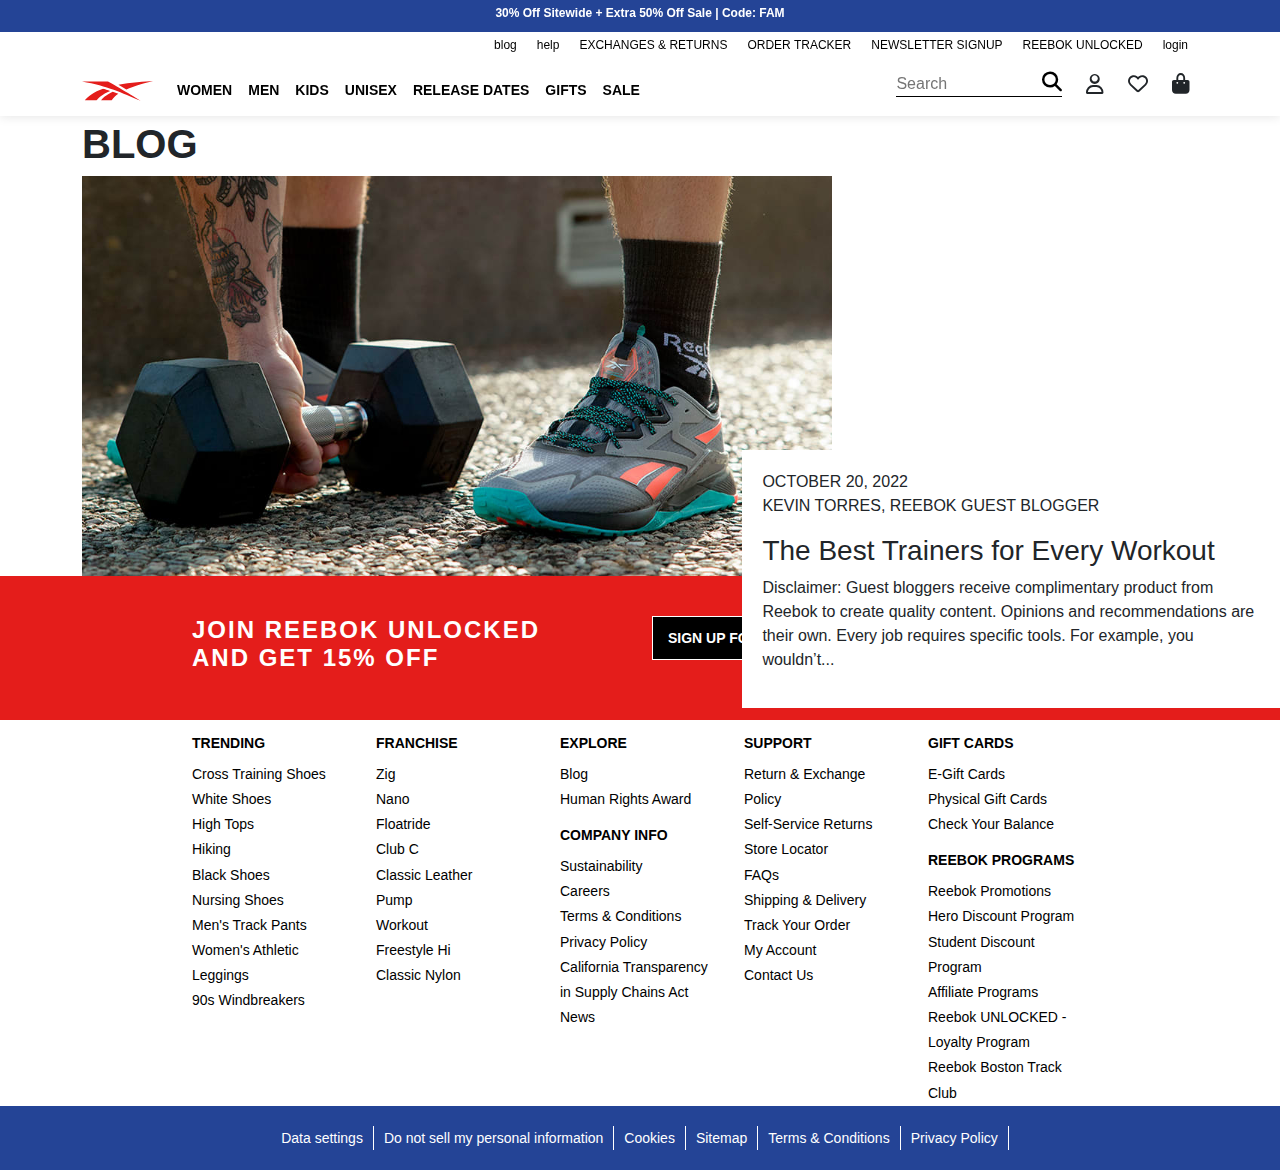
<file: blog.html>
<!DOCTYPE html>
<html lang="en">
<head>
    <meta charset="UTF-8">
    <meta http-equiv="X-UA-Compatible" content="IE=edge">
    <meta name="viewport" content="width=device-width, initial-scale=1.0">
    <title>Reebok Blog | Reebok US</title>
    <link rel="shortcut icon" href="img/reebok.png" type="image/x-icon">
    <link rel="stylesheet" href="css/style.css">
</head>
<body>
    <!-- start Header -->
    <section class="header">
        <div class="nav-bar-all">
            <div class="head-offer">
                <div class="offer text-center">
                    <a href="#">30% Off Sitewide + Extra 50% Off Sale | Code: FAM</a>
                </div>
            </div>
            <div class="bar">
                <div class="blog-bar container">
                    <ul class="m-0 list-unstyled d-flex justify-content-end">
                        <li>
                            <a href="#">blog</a>
                        </li>
                        <li>
                            <a href="#">help</a>
                        </li>
                        <li>
                            <a href="#">EXCHANGES & RETURNS</a>
                        </li>
                        <li>
                            <a href="#">ORDER TRACKER</a>
                        </li>
                        <li>
                            <a href="#">NEWSLETTER SIGNUP</a>
                        </li>
                        <li>
                            <a href="#">REEBOK UNLOCKED</a>
                        </li>
                        <li>
                            <a href="#">login</a>
                        </li>
                    </ul>
                </div>
            </div>
            <div class="nav-reebok">
                <div class="reebok-items container">
                    <div class="row align-items-end">
                        <div class="col-xl-1">
                            <a href="index.html">
                                <img src="img/icon-reebok-logo-white.svg" alt="reebok icon">
                            </a>
                        </div>
                        <div class="quick-links col-xl-6">
                            <ul class="list-unstyled d-flex gap-3 m-0" >
                                <li class="women">
                                    <a href="#">WOMEN</a>
                                    <div>
                                        <div class="list">
                                            <div class="container">
                                                <div class="row">
                                                    <div class="col-xl-2">
                                                        <h3><a href="#">shose</a></h3>
                                                        <ul>
                                                            <li><a href="#">new arrivals</a></li>
                                                            <li><a href="#">classics</a></li>
                                                            <li><a href="#">cross training</a></li>
                                                            <li><a href="#">running</a></li>
                                                            <li><a href="#">casual</a></li>
                                                            <li><a href="#">gym & trraining</a></li>
                                                            <li><a href="#">walking</a></li>
                                                            <li><a href="#">sandals</a></li>
                                                            <li><a href="#">shoes under $100</a></li>
                                                        </ul>
                                                    </div>
                                                    <div class="col-xl-2">
                                                        <h3><a href="#">clothing</a></h3>
                                                        <ul>
                                                            <li><a href="#">new arrivals</a></li>
                                                            <li><a href="#">matching sets</a></li>
                                                            <li><a href="#">plus size (1X-4X)</a></li>
                                                            <li><a href="#">T-Shirts & Graphic Tees</a></li>
                                                            <li><a href="#">tank tops</a></li>
                                                            <li><a href="#">shorts</a></li>
                                                            <li><a href="#">leggings & Sweatshirts</a></li>
                                                            <li><a href="#">sports bras</a></li>
                                                            <li><a href="#">hoodies & Sweatshirts</a></li>
                                                            <li><a href="#">pants & Sweatpants</a></li>
                                                            <li><a href="#">loungewear</a></li>
                                                            <li><a href="#">jakets</a></li>
                                                            <li><a href="#">socks</a></li>
                                                        </ul>
                                                    </div>
                                                    <div class="col-xl-2">
                                                        <h3><a href="#">accessories</a></h3>
                                                        <ul>
                                                            <li><a href="#">bags & backpacks</a></li>
                                                            <li><a href="#">face covers</a></li>
                                                            <li><a href="#">fitness gear</a></li>
                                                            <li><a href="#">gloves</a></li>
                                                            <li><a href="#">hats</a></li>
                                                            <li><a href="#">socks</a></li>
                                                        </ul>
                                                    </div>
                                                    <div class="col-xl-2">
                                                        <h3><a href="#">collections</a></h3>
                                                        <ul>
                                                            <li><a href="#">pyer moss</a></li>
                                                            <li><a href="#">nao serati</a></li>
                                                            <li><a href="#">victoria beckham</a></li>
                                                            <li><a href="#">les mills</a></li>
                                                            <li><a href="#">club c</a></li>
                                                            <li><a href="#">cardi b</a></li>
                                                            <li><a href="#">nano</a></li>
                                                            <li><a href="#">classic leather</a></li>
                                                            <li><a href="#">zig</a></li>
                                                            <li><a href="#">instapump</a></li>
                                                            <li><a href="#">floatride</a></li>
                                                            <li><a href="#">lux collections</a></li>
                                                            <li><a href="#">maison margiela</a></li>
                                                            <li><a href="#">sustainability</a></li>
                                                        </ul>
                                                    </div>
                                                    <div class="col-xl-2">
                                                        <h3><a href="#">new & trending</a></h3>
                                                        <ul>
                                                            <li><a href="#">new arrivals</a></li>
                                                            <li><a href="#">victoria beakham</a></li>
                                                            <li><a href="#">cardi b</a></li>
                                                            <li><a href="#">best saller</a></li>
                                                            <li><a href="#">top rated</a></li>
                                                            <li><a href="#">white shose</a></li>
                                                            <li><a href="#">nano x2</a></li>
                                                            <li><a href="#">everyday value</a></li>
                                                            <li><a href="#">yoga</a></li>
                                                            <li><a href="#">layering</a></li>
                                                        </ul>
                                                    </div>
                                                    <div class="col-xl-2">
                                                        <h3><a href="#">gifts for her</a></h3>
                                                        <ul>
                                                            <li><a href="#">Best Selling Gifts</a></li>
                                                            <li><a href="#">Gifts For Her</a></li>
                                                            <li><a href="#">Stocking Stuffers</a></li>
                                                            <li><a href="#">Gifts Under $25</a></li>
                                                            <li><a href="#">Gift Cards</a></li>
                                                        </ul>
                                                    </div>
                                                </div>
                                            </div>
                                        </div>
                                    </div>
                                </li>
                                <li class="men">
                                    <a href="#">men</a>
                                    <div class="list">
                                        <div class="container">
                                            <div class="row">
                                                <div class="col-xl-2">
                                                    <h3><a href="#">shose</a></h3>
                                                    <ul>
                                                        <li><a href="#">new arrivals</a></li>
                                                        
                                                        <li><a href="#">cross training</a></li>
                                                        <li><a href="#">classics</a></li>
                                                        <li><a href="#">running</a></li>
                                                        <li><a href="#">casual</a></li>
                                                        <li><a href="#">gym & trraining</a></li>
                                                        <li><a href="#">basketball</a></li>
                                                        <li><a href="#">walking</a></li>
                                                        <li><a href="#">sandals</a></li>
                                                        <li><a href="#">shoes under $100</a></li>
                                                    </ul>
                                                </div>
                                                <div class="col-xl-2">
                                                    <h3><a href="#">clothing</a></h3>
                                                    <ul>
                                                        <li><a href="#">new arrivals</a></li>
                                                        <li><a href="#">t-shirts & graphic tees</a></li>
                                                        <li><a href="#">tank tops</a></li>
                                                        <li><a href="#">shorts</a></li>
                                                        <li><a href="#">Pants</a></li>
                                                        <li><a href="#">hoodies & Sweatshirts</a></li>
                                                        <li><a href="#">loungewear</a></li>
                                                        <li><a href="#">jakets</a></li>
                                                        <li><a href="#">socks</a></li>
                                                    </ul>
                                                </div>
                                                <div class="col-xl-2">
                                                    <h3><a href="#">accessories</a></h3>
                                                    <ul>
                                                        <li><a href="#">bags & backpacks</a></li>
                                                        <li><a href="#">face covers</a></li>
                                                        <li><a href="#">fitness gear</a></li>
                                                        <li><a href="#">gloves</a></li>
                                                        <li><a href="#">hats</a></li>
                                                        <li><a href="#">socks</a></li>
                                                        <li><a href="#">underwear</a></li>
                                                    </ul>
                                                </div>
                                                <div class="col-xl-2">
                                                    <h3><a href="#">collections</a></h3>
                                                    <ul>
                                                        <li><a href="#">pyer moss</a></li>
                                                        <li><a href="#">nao serati</a></li>
                                                        <li><a href="#">les mills</a></li>
                                                        <li><a href="#">nano</a></li>
                                                        <li><a href="#">zig</a></li>
                                                        <li><a href="#">instapump</a></li>
                                                        <li><a href="#">floatride</a></li>
                                                        <li><a href="#">classic leather</a></li>
                                                        <li><a href="#">club c</a></li>
                                                        <li><a href="#">allen lverson</a></li>
                                                        <li><a href="#">basketball</a></li>
                                                        <li><a href="#">maison margiela</a></li>
                                                        <li><a href="#">sustainability</a></li>
                                                    </ul>
                                                </div>
                                                <div class="col-xl-2">
                                                    <h3><a href="#">new & trending</a></h3>
                                                    <ul>
                                                        <li><a href="#">black friday offer - up to 50% off!!</a></li>
                                                        <li><a href="#">new arrivals</a></li>
                                                        <li><a href="#">classic leather</a></li>
                                                        <li><a href="#">best saller</a></li>
                                                        <li><a href="#">top rated</a></li>
                                                        <li><a href="#">nano x2</a></li>
                                                        <li><a href="#">everyday value</a></li>
                                                        <li><a href="#">yoga</a></li>
                                                        <li><a href="#">layering</a></li>
                                                    </ul>
                                                </div>
                                                <div class="col-xl-2">
                                                    <h3><a href="#">gifts for him</a></h3>
                                                    <ul>
                                                        <li><a href="#">Best Selling Gifts</a></li>
                                                        <li><a href="#">Gifts For Him</a></li>
                                                        <li><a href="#">Stocking Stuffers</a></li>
                                                        <li><a href="#">Gifts Under $25</a></li>
                                                        <li><a href="#">Gift Cards</a></li>
                                                    </ul>
                                                </div>
                                            </div>
                                        </div>
                                    </div>
                                </li>
                                <li class="kids">
                                    <a href="#">kids</a>
                                    <div class="list">
                                        <div class="container">
                                            <div class="row">
                                                <div class="col-xl-2">
                                                    <h3><a href="#">new & trending</a></h3>
                                                    <ul>
                                                        <li><a href="#">black friday offer - up to 50% off!!</a></li>
                                                        <li><a href="#">new arrivals</a></li>
                                                        <li><a href="#">peppa pig</a></li>
                                                        <li><a href="#">running shoes</a></li>
                                                        <li><a href="#">basketball</a></li>
                                                        <li><a href="#">classic</a></li>
                                                        <li><a href="#">caied b</a></li>
                                                        <li><a href="#">the animals observatory</a></li>
                                                    </ul>
                                                </div>
                                                <div class="col-xl-2">
                                                    <h3><a href="#">girls</a></h3>
                                                    <ul>
                                                        <li><a href="#">big kids’ shose (size 3.5-7)</a></li>
                                                        <li><a href="#">little kids’ shoes(size10.5k-3)</a></li>
                                                        <li><a href="#">boby & toddler shoes(size1k-10k)</a></li>
                                                    </ul>
                                                </div>
                                                <div class="col-xl-2">
                                                    <h3><a href="#">boys</a></h3>
                                                    <ul>
                                                        <li><a href="#">big kids’ shose (size 3.5-7)</a></li>
                                                        <li><a href="#">little kids’ shoes(size10.5k-3)</a></li>
                                                        <li><a href="#">boby & toddler shoes(size1k-10k)</a></li>
                                                    </ul>
                                                </div>
                                            </div>
                                        </div>
                                    </div>
                                </li>
                                <li class="unisex">
                                    <a href="#">UNISEX</a>
                                    <div class="list">
                                        <div class="container">
                                            <div class="row">
                                                <div class="col-xl-2">
                                                    <h3><a href="#">shose</a></h3>
                                                    <ul>
                                                        <li><a href="#">classics</a></li>                                      
                                                        <li><a href="#">sports</a></li>
                                                    </ul>
                                                </div>
                                                <div class="col-xl-2">
                                                    <h3><a href="#">clothing</a></h3>
                                                    <ul>
                                                        <li><a href="#">tops</a></li>
                                                        <li><a href="#">bottoms</a></li>
                                                    </ul>
                                                </div>
                                                <div class="col-xl-2">
                                                    <h3><a href="#">accessories</a></h3>
                                                    <ul>
                                                        <li><a href="#">bags & backpacks</a></li>
                                                        <li><a href="#">face covers</a></li>
                                                        <li><a href="#">scoks</a></li>
                                                        <li><a href="#">hats</a></li>
                                                    </ul>
                                                </div>
                                                <div class="col-xl-2">
                                                    <h3><a href="#">kids</a></h3>
                                                    <ul>
                                                        <li><a href="#">big kids’ shose (size 3.5-7)</a></li>
                                                        <li><a href="#">little kids’ shoes(size10.5k-3)</a></li>
                                                        <li><a href="#">boby & toddler shoes(size1k-10k)</a></li>
                                                        <li><a href="#">accessories</a></li>
                                                    </ul>
                                                </div>
                                                <div class="col-xl-2">
                                                    <h3><a href="#">collections</a></h3>
                                                    <ul>
                                                        <li><a href="#">pyer moss</a></li>
                                                        <li><a href="#">nao serati</a></li>
                                                        <li><a href="#">cardi b</a></li>
                                                        <li><a href="#">sustainable</a></li>
                                                        <li><a href="#">classic leather</a></li>
                                                        <li><a href="#">club c</a></li>
                                                        <li><a href="#">zig</a></li>
                                                        <li><a href="#">maison margiela</a></li>
                                                    </ul>
                                                </div>
                                                <div class="col-xl-2">
                                                    <h3><a href="#">gift guides</a></h3>
                                                    <ul>
                                                        <li><a href="#">Best Selling Gifts</a></li>
                                                        <li><a href="#">Stocking Stuffers</a></li>
                                                        <li><a href="#">Gifts Under $25</a></li>
                                                        <li><a href="#">Gift Cards</a></li>
                                                    </ul>
                                                </div>
                                            </div>
                                        </div>
                                    </div>
                                </li>
                                <li>
                                    <a href="#">RELEASE DATES</a>
                                </li>
                                <li class="gift">
                                    <a href="#">GIFTS</a>
                                    <div class="list">
                                        <div class="container">
                                            <div class="row">
                                                <div class="col-xl-2">
                                                    <h3><a href="#">gift guides</a></h3>
                                                    <ul>
                                                        <li><a href="#">Best Selling Gifts</a></li>
                                                        <li><a href="#">Gifts for him</a></li>
                                                        <li><a href="#">Gifts for her</a></li>
                                                        <li><a href="#">Stocking Stuffers</a></li>
                                                        <li><a href="#">Gifts Under $25</a></li>
                                                        <li><a href="#">Gift Cards</a></li>
                                                    </ul>
                                                </div>
                                            </div>
                                        </div>
                                    </div>
                                </li>
                                <li>
                                    <a href="#">sale</a>
                                </li>
                            </ul>
                        </div>
                        <div class="search col-xl-5 d-flex align-items-center justify-content-end gap-3">
                            <form action="">
                                <input type="text" placeholder="Search">
                                <button>
                                    <i class="fa-solid fa-magnifying-glass"></i>
                                </button>
                            </form>
                            <div class="d-flex align-items-center gap-2">
                                <i class="p-2 fa-regular fa-user"></i>
                                <i class="p-2 fa-regular fa-heart"></i>
                                <i class="p-2 fa-solid fa-bag-shopping"></i>  
                            </div>
                        </div>
                    </div>
                </div>
            </div>
        </div>
    </section>
    <!-- end Header -->
    <section class="blog">
        <div class="container">
            <h2>BLOG</h2>
            <div>
                <img width="750" height="400" src="img/blog952830.jpg" alt="">
            </div>
            <div class="blog-baner">
                <p>OCTOBER 20, 2022 <br> KEVIN TORRES, REEBOK GUEST BLOGGER</p>
                <h3>The Best Trainers for Every Workout</h3>
                <p>Disclaimer: Guest bloggers receive complimentary product from Reebok to create quality content. Opinions and recommendations are their own. Every job requires specific tools. For example, you wouldn’t...</p>
            </div>
        </div>
    </section>

    <!-- start section -->
    <section class="join">
        <div class="join-reebok">
            <div class="row justify-content-between">
                <div class="col-xl-5">
                    <h4>JOIN REEBOK UNLOCKED AND GET 15% OFF</h4>
                </div>
                <div class="col-xl-6">
                    <button>sign up for free</button>
                </div>
            </div>
        </div>
    </section>
    <!-- end section -->
    <!-- start section -->
    <section class="links">
        <div class="footer-links">
            <div class="row justify-content-between">
                <div class="col">
                    <ul class="list-unstyled">
                        <li>
                            <h5>TRENDING</h5>
                        </li>
                        <li>
                            <a href="#">Cross Training Shoes</a>
                        </li>
                        <li>
                            <a href="#">White Shoes</a>
                        </li>
                        <li>
                            <a href="#">High Tops</a>
                        </li>
                        <li>
                            <a href="#">Hiking</a>
                        </li>
                        <li>
                            <a href="#">Black Shoes</a>
                        </li>
                        <li>
                            <a href="#">Nursing Shoes</a>
                        </li>
                        <li>
                            <a href="#">Men's Track Pants</a>
                        </li>
                        <li>
                            <a href="#">Women's Athletic</a>
                        </li>
                        <li>
                            <a href="#">Leggings</a>
                        </li>
                        <li>
                            <a href="#">90s Windbreakers</a>
                        </li>
                    </ul>
                </div>
                <div class="col">
                    <ul class="list-unstyled">
                        <li>
                            <h5>FRANCHISE</h5>
                        </li>
                        <li>
                            <a href="#">Zig</a>
                        </li>
                        <li>
                            <a href="#">Nano</a>
                        </li>
                        <li>
                            <a href="#">Floatride</a>
                        </li>
                        <li>
                            <a href="#">Club C</a>
                        </li>
                        <li>
                            <a href="#">Classic Leather</a>
                        </li>
                        <li>
                            <a href="#">Pump</a>
                        </li>
                        <li>
                            <a href="#">Workout</a>
                        </li>
                        <li>
                            <a href="#">Freestyle Hi</a>
                        </li>
                        <li>
                            <a href="#">Classic Nylon</a>
                        </li>
                    </ul>
                </div>
                <div class="col">
                    <ul class="list-unstyled">
                        <li>
                            <h5>EXPLORE</h5>
                        </li>
                        <li>
                            <a href="#">Blog</a>
                        </li>
                        <li>
                            <a href="#">Human Rights Award</a>
                        </li>
                        <li>
                            <h5>COMPANY INFO</h5>
                        </li>
                        <li>
                            <a href="#">Sustainability</a>
                        </li>
                        <li>
                            <a href="#">Careers</a>
                        </li>
                        <li>
                            <a href="#">Terms & Conditions</a>
                        </li>
                        <li>
                            <a href="#">Privacy Policy</a>
                        </li>
                        <li>
                            <a href="#">California Transparency in Supply Chains Act</a>
                        </li>
                        <li>
                            <a href="#">News</a>
                        </li>
                    </ul>
                </div>
                <div class="col">
                    <ul class="list-unstyled">
                        <li>
                            <h5>SUPPORT</h5>
                        </li>
                        <li>
                            <a href="#">Return & Exchange Policy</a>
                        </li>
                        <li>
                            <a href="#">Self-Service Returns</a>
                        </li>
                        <li>
                            <a href="#">Store Locator</a>
                        </li>
                        <li>
                            <a href="#">FAQs</a>
                        </li>
                        <li>
                            <a href="#">Shipping & Delivery</a>
                        </li>
                        <li>
                            <a href="#">Track Your Order</a>
                        </li>
                        <li>
                            <a href="#">My Account</a>
                        </li>
                        <li>
                            <a href="#">Contact Us</a>
                        </li>
                    </ul>
                </div>
                <div class="col">
                    <ul class="list-unstyled">
                        <li>
                            <h5>GIFT CARDS</h5>
                        </li>
                        <li>
                            <a href="#">E-Gift Cards</a>
                        </li>
                        <li>
                            <a href="#">Physical Gift Cards</a>
                        </li>
                        <li>
                            <a href="#">Check Your Balance</a>
                        </li>
                        <li>
                            <h5>REEBOK PROGRAMS</h5>
                        </li>
                        <li>
                            <a href="#">Reebok Promotions</a>
                        </li>
                        <li>
                            <a href="#">Hero Discount Program</a>
                        </li>
                        <li>
                            <a href="#">Student Discount Program</a>
                        </li>
                        <li>
                            <a href="#">Affiliate Programs</a>
                        </li>
                        <li>
                            <a href="#">Reebok UNLOCKED - Loyalty Program</a>
                        </li>
                        <li>
                            <a href="#">Reebok Boston Track Club</a>
                        </li>
                    </ul>
                </div>
            </div>
        </div>
    </section>
    <!-- end section -->
    <!-- start section -->
    <section class="cookies">
        <div class="cookies-bar container">
            <div class="">
                <ul class="list-unstyled d-flex justify-content-center text-center">
                    <li>
                        <a href="">Data settings</a>
                    </li>
                    <li>
                        <a href="">Do not sell my personal information</a>
                    </li>
                    <li>
                        <a href="">Cookies</a>
                    </li>
                    <li>
                        <a href="">Sitemap</a>
                    </li>
                    <li>
                        <a href="">Terms & Conditions</a>
                    </li>
                    <li>
                        <a href="">Privacy Policy</a>
                    </li>
                </ul>
            </div>
        </div>
    </section>
    <!-- end section -->
    
    

    <script src="js/bootstrap.bundle.min.js"></script>
    <script src="js/jquery-3.6.1.min.js"></script>
    <script src="js/owl.carousel.min.js"></script>
    <script src="js/main.js"></script>
</body>
</html>
</file>
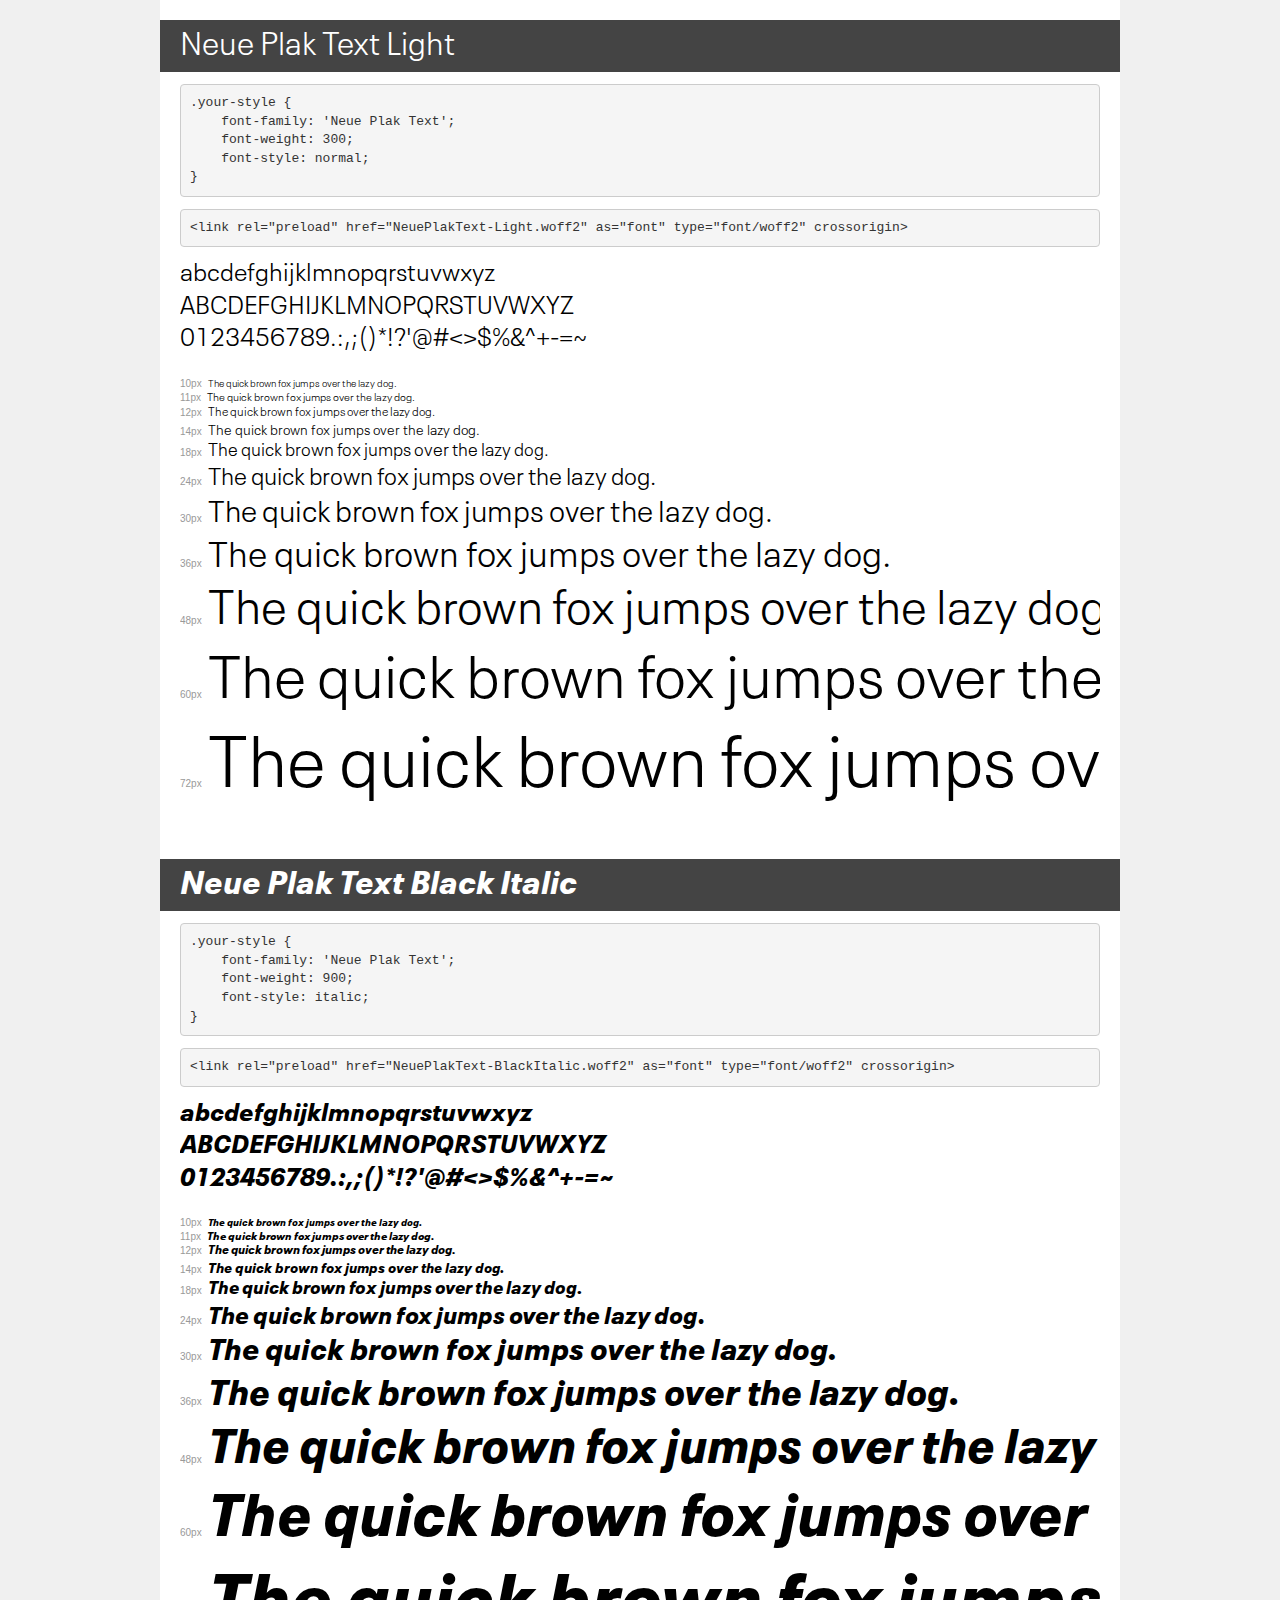
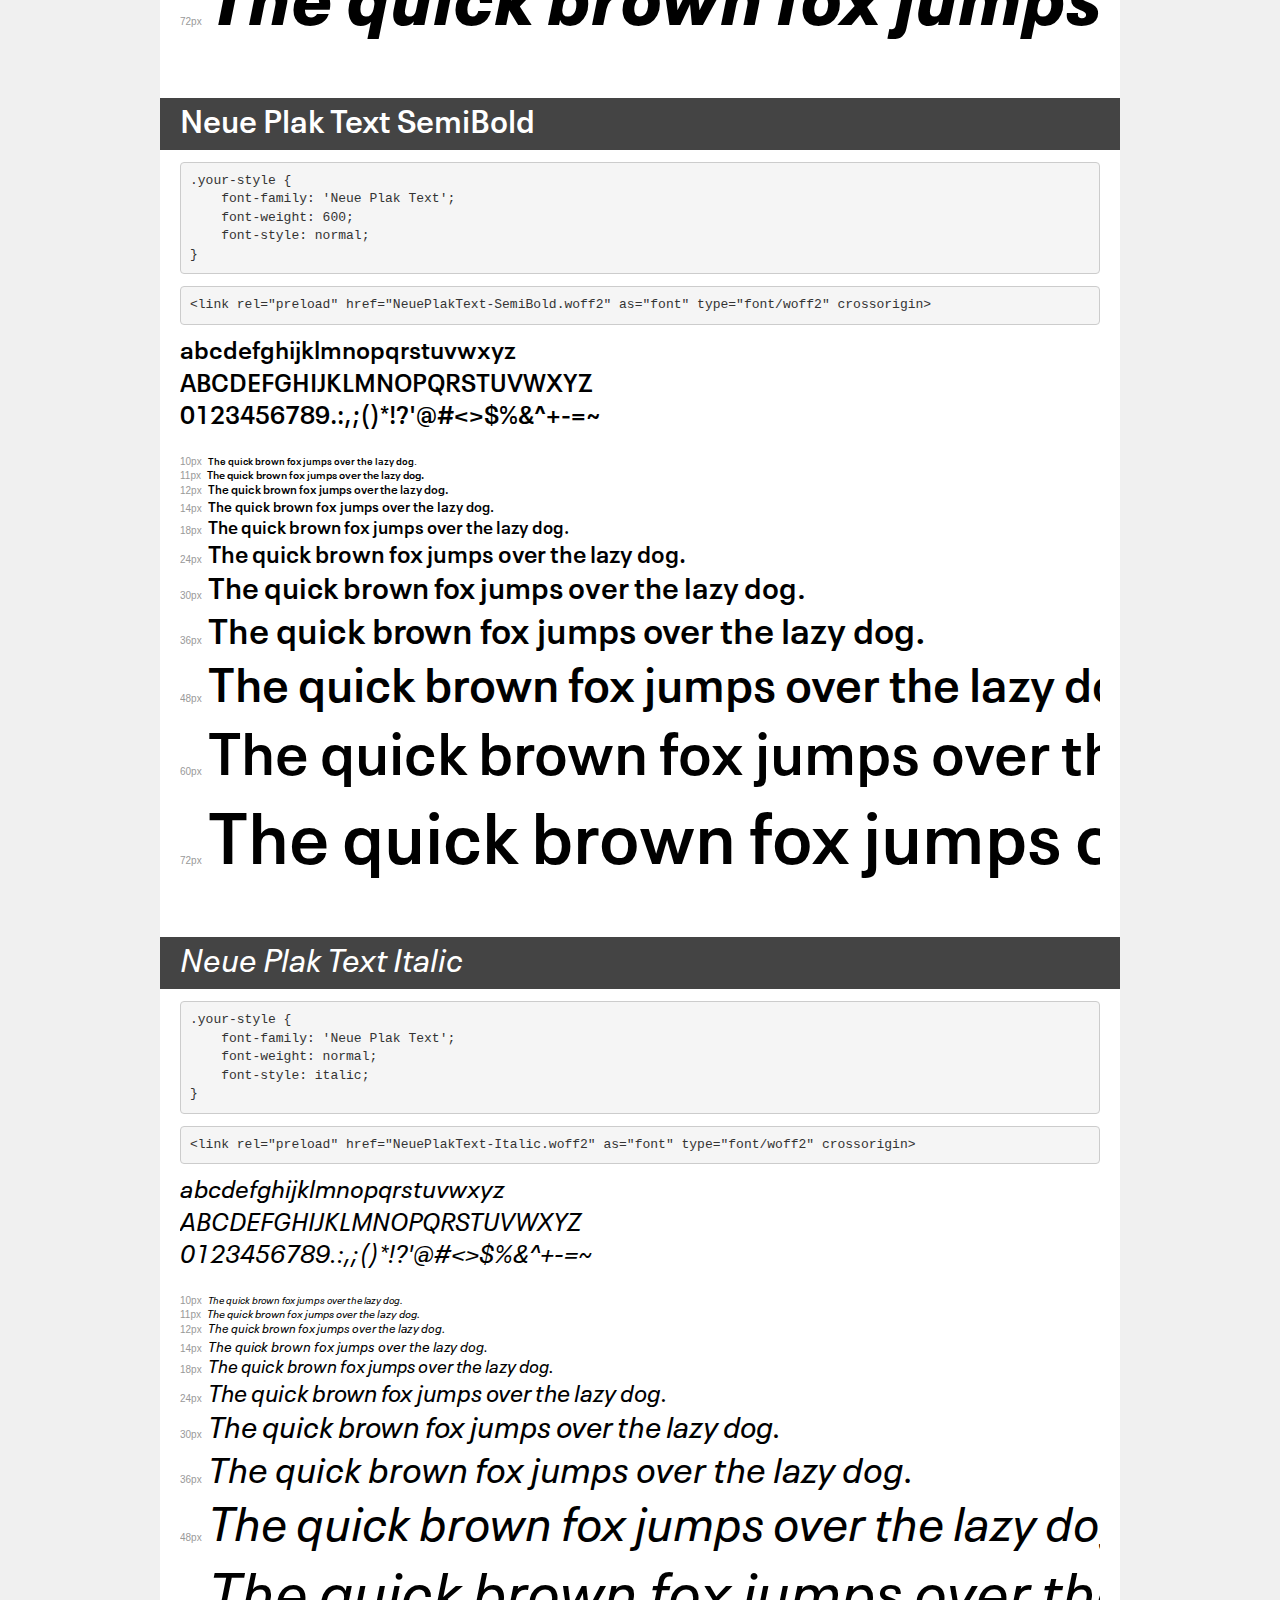
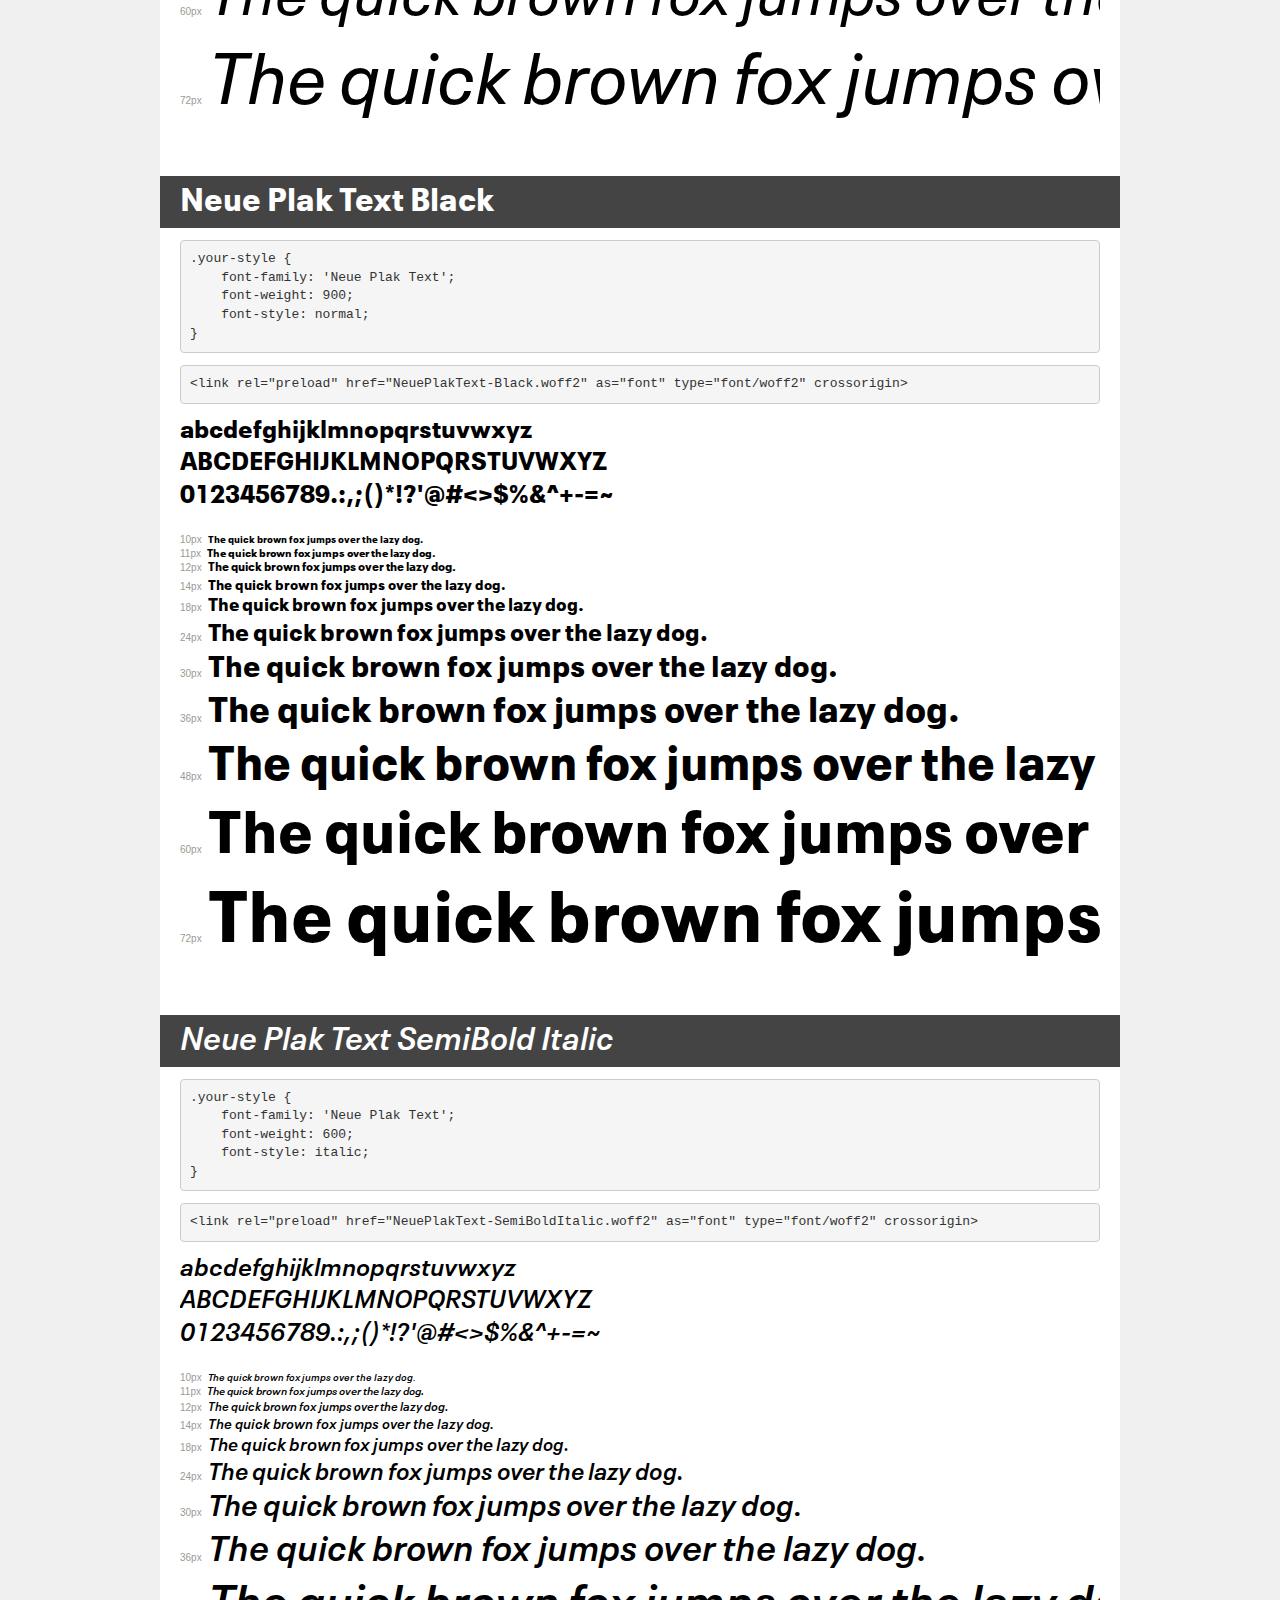
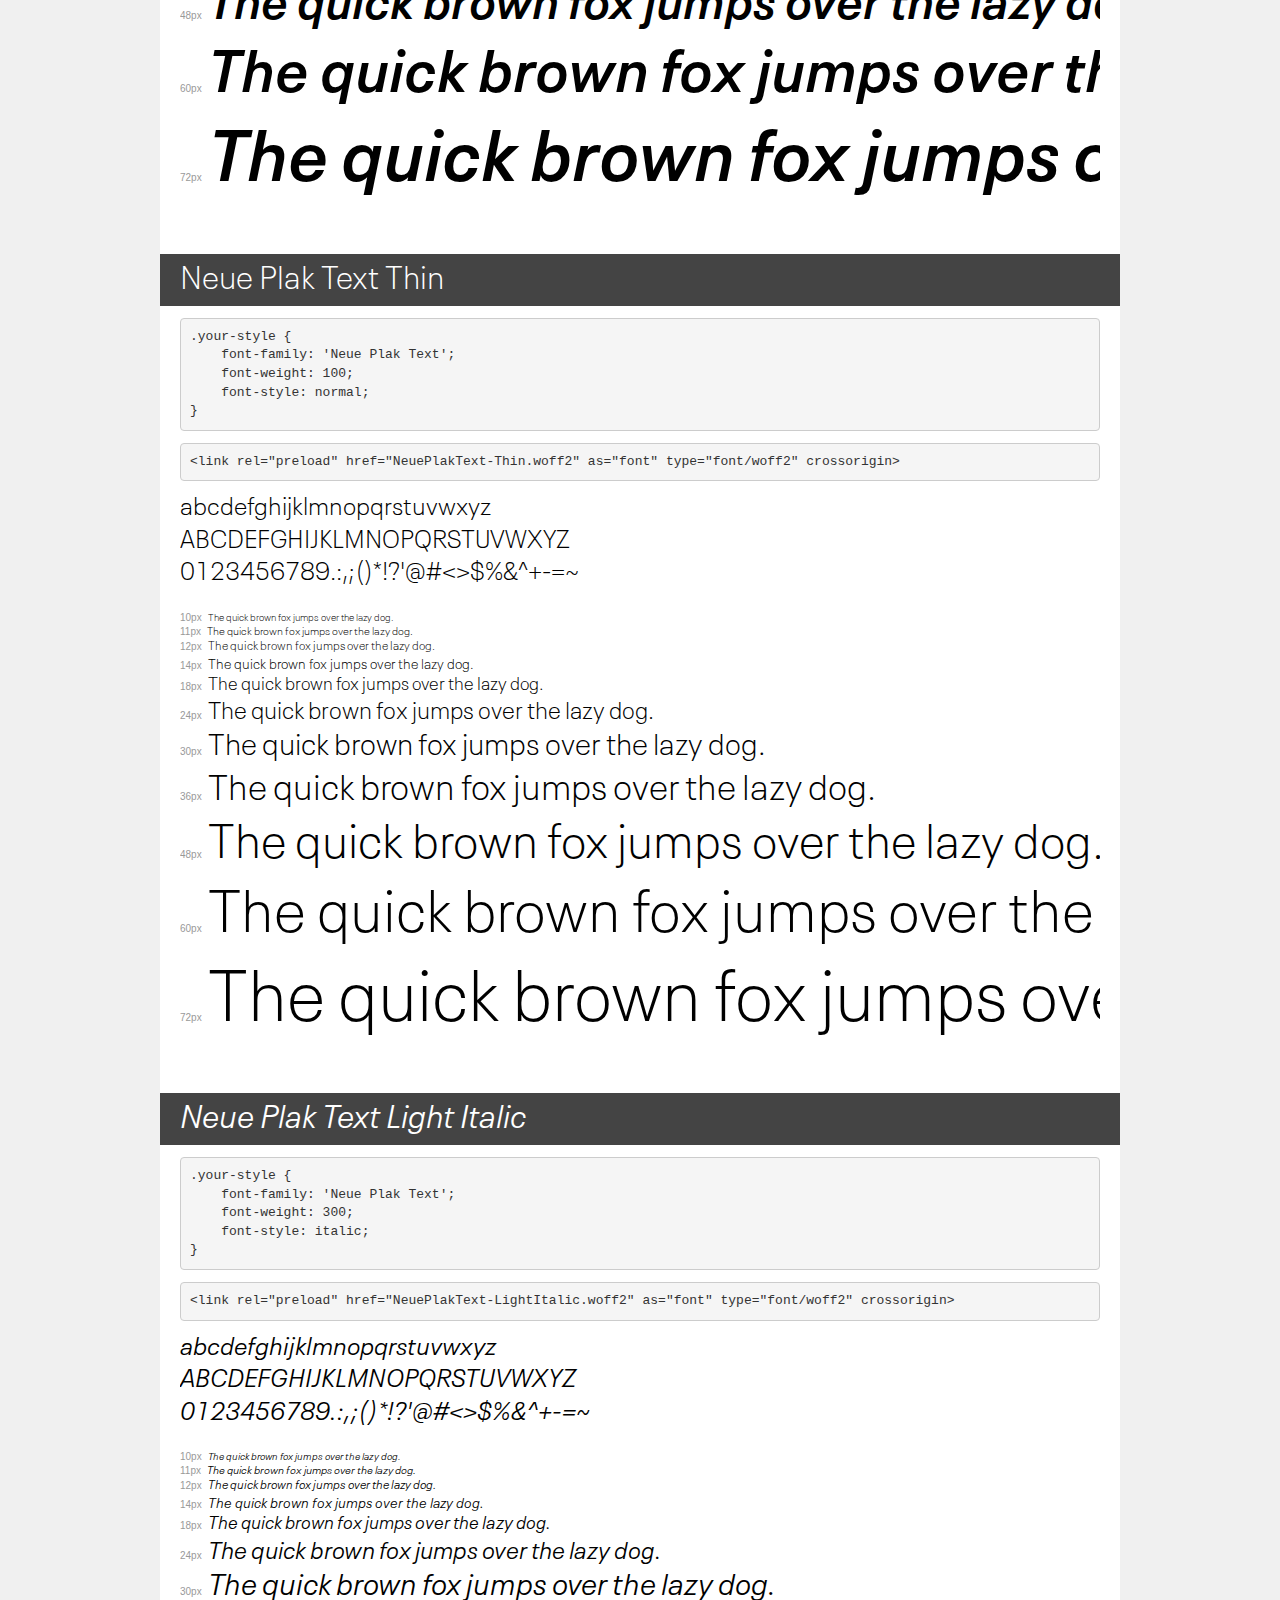
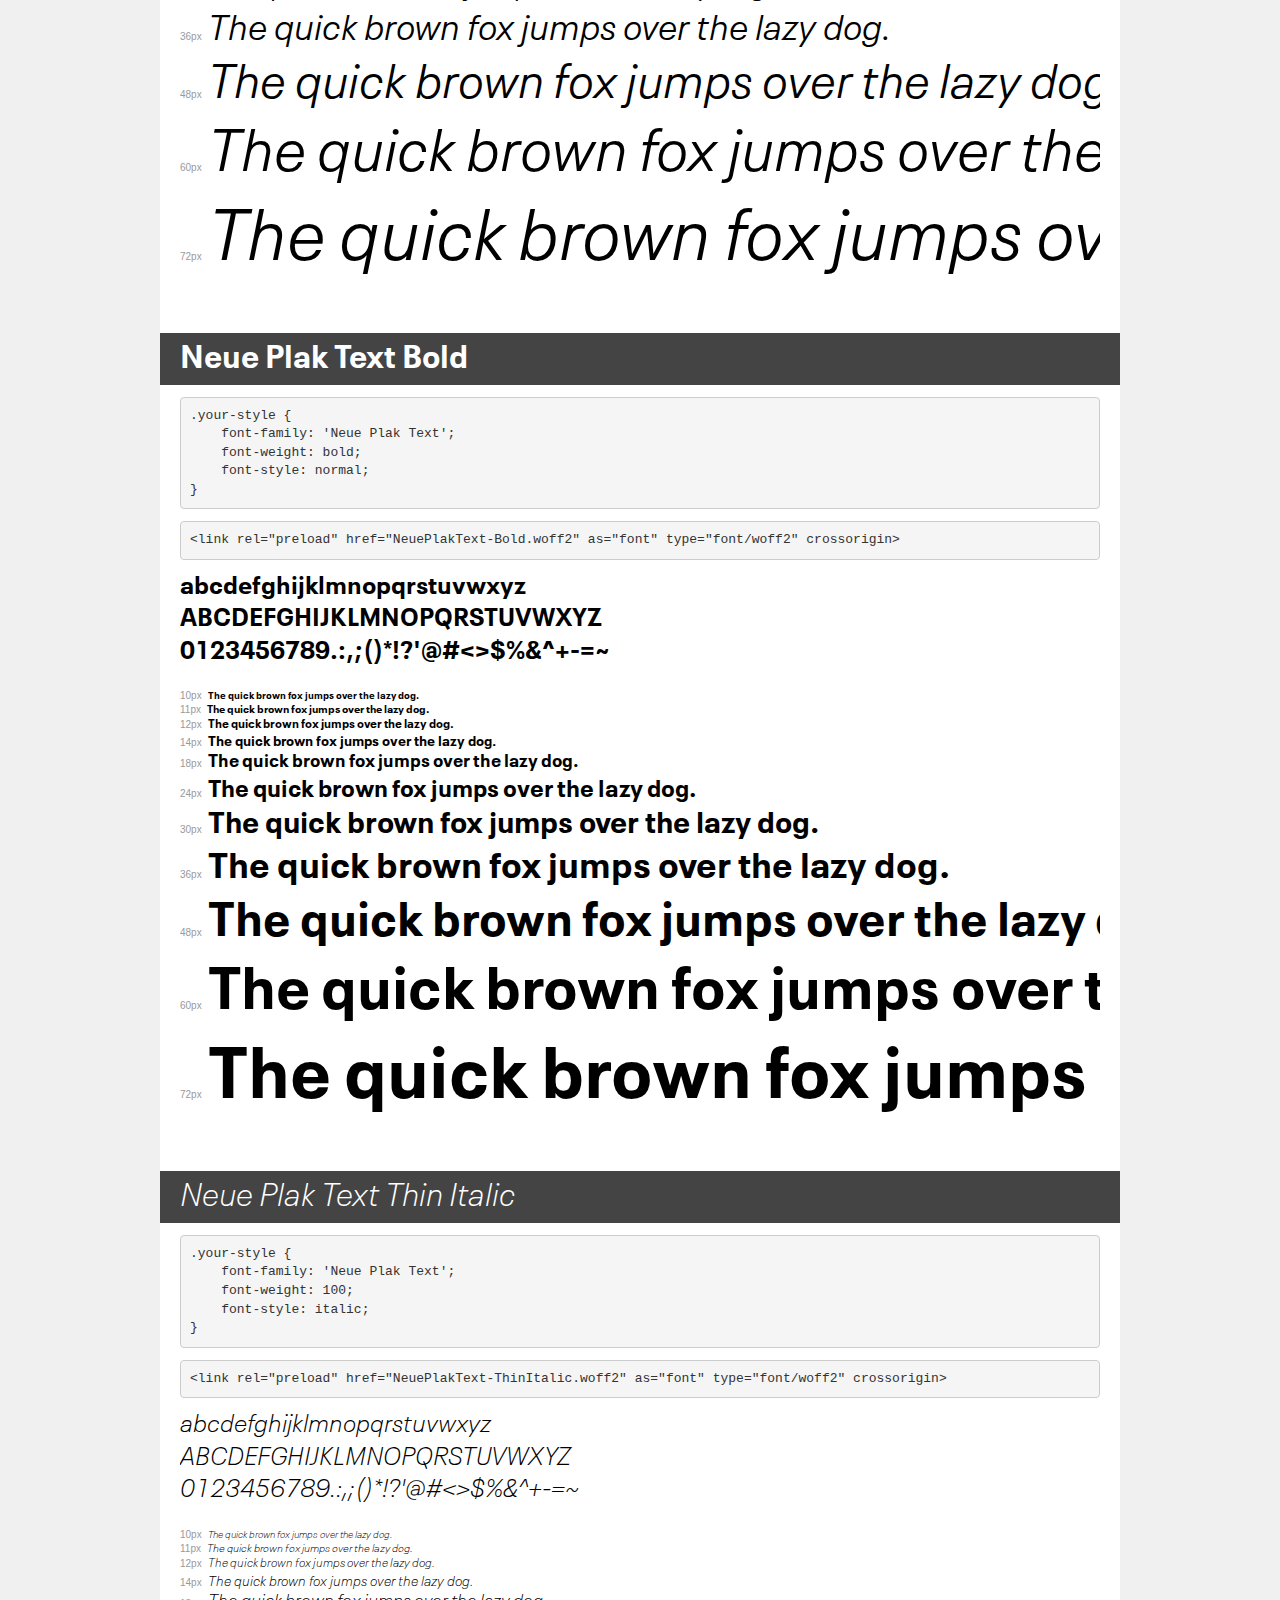
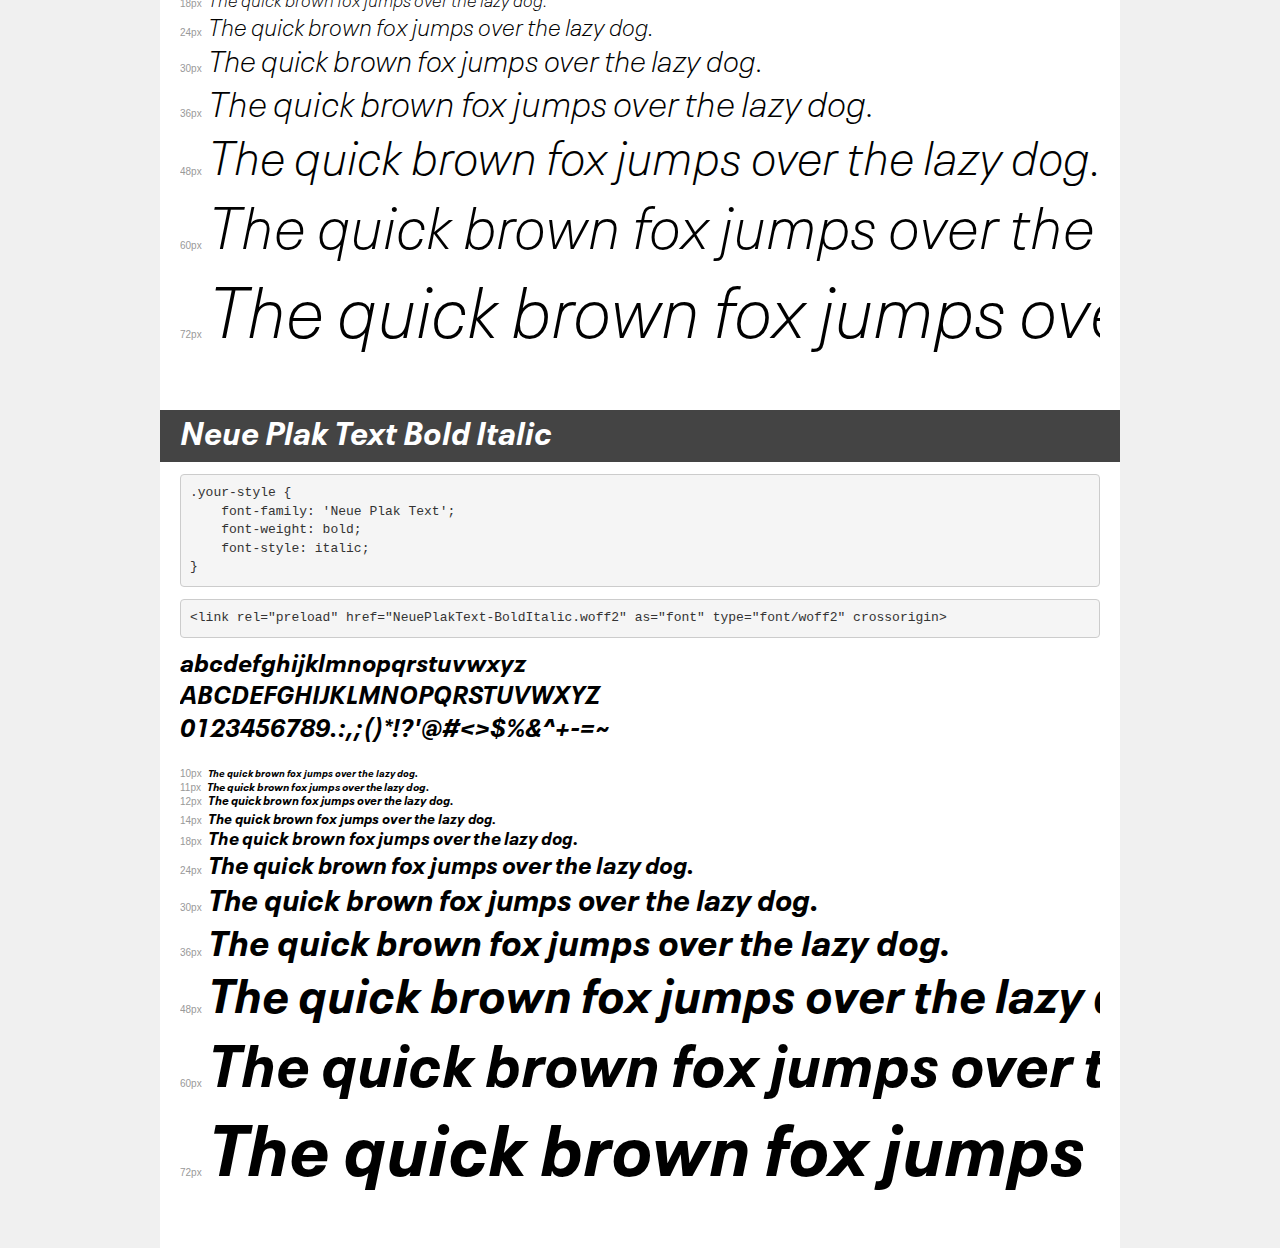
<file: font/demo.html>
<!DOCTYPE html>
<html lang="en">
<head>
    <meta charset="utf-8">
    <meta http-equiv="X-UA-Compatible" content="IE=edge">
    <meta name="viewport" content="width=device-width, initial-scale=1">
    <meta name="robots" content="noindex, noarchive">
    <meta name="format-detection" content="telephone=no">
    <title>Transfonter demo</title>
    <link href="stylesheet.css" rel="stylesheet">
    <style>
        /*
        http://meyerweb.com/eric/tools/css/reset/
        v2.0 | 20110126
        License: none (public domain)
        */
        html, body, div, span, applet, object, iframe,
        h1, h2, h3, h4, h5, h6, p, blockquote, pre,
        a, abbr, acronym, address, big, cite, code,
        del, dfn, em, img, ins, kbd, q, s, samp,
        small, strike, strong, sub, sup, tt, var,
        b, u, i, center,
        dl, dt, dd, ol, ul, li,
        fieldset, form, label, legend,
        table, caption, tbody, tfoot, thead, tr, th, td,
        article, aside, canvas, details, embed,
        figure, figcaption, footer, header, hgroup,
        menu, nav, output, ruby, section, summary,
        time, mark, audio, video {
            margin: 0;
            padding: 0;
            border: 0;
            font-size: 100%;
            font: inherit;
            vertical-align: baseline;
        }
        /* HTML5 display-role reset for older browsers */
        article, aside, details, figcaption, figure,
        footer, header, hgroup, menu, nav, section {
            display: block;
        }
        body {
            line-height: 1;
        }
        ol, ul {
            list-style: none;
        }
        blockquote, q {
            quotes: none;
        }
        blockquote:before, blockquote:after,
        q:before, q:after {
            content: '';
            content: none;
        }
        table {
            border-collapse: collapse;
            border-spacing: 0;
        }
        /* demo styles */
        body {
            background: #f0f0f0;
            color: #000;
        }
        .page {
            background: #fff;
            width: 920px;
            margin: 0 auto;
            padding: 20px 20px 0 20px;
            overflow: hidden;
        }
        .font-container {
            overflow-x: auto;
            overflow-y: hidden;
            margin-bottom: 40px;
            line-height: 1.3;
            white-space: nowrap;
            padding-bottom: 5px;
        }
        h1 {
            position: relative;
            background: #444;
            font-size: 32px;
            color: #fff;
            padding: 10px 20px;
            margin: 0 -20px 12px -20px;
        }
        .letters {
            font-size: 25px;
            margin-bottom: 20px;
        }
        .s10:before {
            content: '10px';
        }
        .s11:before {
            content: '11px';
        }
        .s12:before {
            content: '12px';
        }
        .s14:before {
            content: '14px';
        }
        .s18:before {
            content: '18px';
        }
        .s24:before {
            content: '24px';
        }
        .s30:before {
            content: '30px';
        }
        .s36:before {
            content: '36px';
        }
        .s48:before {
            content: '48px';
        }
        .s60:before {
            content: '60px';
        }
        .s72:before {
            content: '72px';
        }
        .s10:before, .s11:before, .s12:before, .s14:before,
        .s18:before, .s24:before, .s30:before, .s36:before,
        .s48:before, .s60:before, .s72:before {
            font-family: Arial, sans-serif;
            font-size: 10px;
            font-weight: normal;
            font-style: normal;
            color: #999;
            padding-right: 6px;
        }
        pre {
            display: block;
            padding: 9px;
            margin: 0 0 12px;
            font-family: Monaco, Menlo, Consolas, "Courier New", monospace;
            font-size: 13px;
            line-height: 1.428571429;
            color: #333;
            font-weight: normal;
            font-style: normal;
            background-color: #f5f5f5;
            border: 1px solid #ccc;
            overflow-x: auto;
            border-radius: 4px;
        }
        /* responsive */
        @media (max-width: 959px) {
            .page {
                width: auto;
                margin: 0;
            }
        }
    </style>
</head>
<body>
<div class="page">
    <div class="demo">
        <h1 style="font-family: 'Neue Plak Text'; font-weight: 300; font-style: normal;">Neue Plak Text Light</h1>
        <pre title="Usage">.your-style {
    font-family: 'Neue Plak Text';
    font-weight: 300;
    font-style: normal;
}</pre>
        <pre title="Preload (optional)">
&lt;link rel=&quot;preload&quot; href=&quot;NeuePlakText-Light.woff2&quot; as=&quot;font&quot; type=&quot;font/woff2&quot; crossorigin&gt;</pre>
        <div class="font-container" style="font-family: 'Neue Plak Text'; font-weight: 300; font-style: normal;">
            <p class="letters">
                abcdefghijklmnopqrstuvwxyz<br>
ABCDEFGHIJKLMNOPQRSTUVWXYZ<br>
                0123456789.:,;()*!?'@#&lt;&gt;$%&^+-=~
            </p>
            <p class="s10" style="font-size: 10px;">The quick brown fox jumps over the lazy dog.</p>
            <p class="s11" style="font-size: 11px;">The quick brown fox jumps over the lazy dog.</p>
            <p class="s12" style="font-size: 12px;">The quick brown fox jumps over the lazy dog.</p>
            <p class="s14" style="font-size: 14px;">The quick brown fox jumps over the lazy dog.</p>
            <p class="s18" style="font-size: 18px;">The quick brown fox jumps over the lazy dog.</p>
            <p class="s24" style="font-size: 24px;">The quick brown fox jumps over the lazy dog.</p>
            <p class="s30" style="font-size: 30px;">The quick brown fox jumps over the lazy dog.</p>
            <p class="s36" style="font-size: 36px;">The quick brown fox jumps over the lazy dog.</p>
            <p class="s48" style="font-size: 48px;">The quick brown fox jumps over the lazy dog.</p>
            <p class="s60" style="font-size: 60px;">The quick brown fox jumps over the lazy dog.</p>
            <p class="s72" style="font-size: 72px;">The quick brown fox jumps over the lazy dog.</p>
        </div>
    </div>

    <div class="demo">
        <h1 style="font-family: 'Neue Plak Text'; font-weight: 900; font-style: italic;">Neue Plak Text Black Italic</h1>
        <pre title="Usage">.your-style {
    font-family: 'Neue Plak Text';
    font-weight: 900;
    font-style: italic;
}</pre>
        <pre title="Preload (optional)">
&lt;link rel=&quot;preload&quot; href=&quot;NeuePlakText-BlackItalic.woff2&quot; as=&quot;font&quot; type=&quot;font/woff2&quot; crossorigin&gt;</pre>
        <div class="font-container" style="font-family: 'Neue Plak Text'; font-weight: 900; font-style: italic;">
            <p class="letters">
                abcdefghijklmnopqrstuvwxyz<br>
ABCDEFGHIJKLMNOPQRSTUVWXYZ<br>
                0123456789.:,;()*!?'@#&lt;&gt;$%&^+-=~
            </p>
            <p class="s10" style="font-size: 10px;">The quick brown fox jumps over the lazy dog.</p>
            <p class="s11" style="font-size: 11px;">The quick brown fox jumps over the lazy dog.</p>
            <p class="s12" style="font-size: 12px;">The quick brown fox jumps over the lazy dog.</p>
            <p class="s14" style="font-size: 14px;">The quick brown fox jumps over the lazy dog.</p>
            <p class="s18" style="font-size: 18px;">The quick brown fox jumps over the lazy dog.</p>
            <p class="s24" style="font-size: 24px;">The quick brown fox jumps over the lazy dog.</p>
            <p class="s30" style="font-size: 30px;">The quick brown fox jumps over the lazy dog.</p>
            <p class="s36" style="font-size: 36px;">The quick brown fox jumps over the lazy dog.</p>
            <p class="s48" style="font-size: 48px;">The quick brown fox jumps over the lazy dog.</p>
            <p class="s60" style="font-size: 60px;">The quick brown fox jumps over the lazy dog.</p>
            <p class="s72" style="font-size: 72px;">The quick brown fox jumps over the lazy dog.</p>
        </div>
    </div>

    <div class="demo">
        <h1 style="font-family: 'Neue Plak Text'; font-weight: 600; font-style: normal;">Neue Plak Text SemiBold</h1>
        <pre title="Usage">.your-style {
    font-family: 'Neue Plak Text';
    font-weight: 600;
    font-style: normal;
}</pre>
        <pre title="Preload (optional)">
&lt;link rel=&quot;preload&quot; href=&quot;NeuePlakText-SemiBold.woff2&quot; as=&quot;font&quot; type=&quot;font/woff2&quot; crossorigin&gt;</pre>
        <div class="font-container" style="font-family: 'Neue Plak Text'; font-weight: 600; font-style: normal;">
            <p class="letters">
                abcdefghijklmnopqrstuvwxyz<br>
ABCDEFGHIJKLMNOPQRSTUVWXYZ<br>
                0123456789.:,;()*!?'@#&lt;&gt;$%&^+-=~
            </p>
            <p class="s10" style="font-size: 10px;">The quick brown fox jumps over the lazy dog.</p>
            <p class="s11" style="font-size: 11px;">The quick brown fox jumps over the lazy dog.</p>
            <p class="s12" style="font-size: 12px;">The quick brown fox jumps over the lazy dog.</p>
            <p class="s14" style="font-size: 14px;">The quick brown fox jumps over the lazy dog.</p>
            <p class="s18" style="font-size: 18px;">The quick brown fox jumps over the lazy dog.</p>
            <p class="s24" style="font-size: 24px;">The quick brown fox jumps over the lazy dog.</p>
            <p class="s30" style="font-size: 30px;">The quick brown fox jumps over the lazy dog.</p>
            <p class="s36" style="font-size: 36px;">The quick brown fox jumps over the lazy dog.</p>
            <p class="s48" style="font-size: 48px;">The quick brown fox jumps over the lazy dog.</p>
            <p class="s60" style="font-size: 60px;">The quick brown fox jumps over the lazy dog.</p>
            <p class="s72" style="font-size: 72px;">The quick brown fox jumps over the lazy dog.</p>
        </div>
    </div>

    <div class="demo">
        <h1 style="font-family: 'Neue Plak Text'; font-weight: normal; font-style: italic;">Neue Plak Text Italic</h1>
        <pre title="Usage">.your-style {
    font-family: 'Neue Plak Text';
    font-weight: normal;
    font-style: italic;
}</pre>
        <pre title="Preload (optional)">
&lt;link rel=&quot;preload&quot; href=&quot;NeuePlakText-Italic.woff2&quot; as=&quot;font&quot; type=&quot;font/woff2&quot; crossorigin&gt;</pre>
        <div class="font-container" style="font-family: 'Neue Plak Text'; font-weight: normal; font-style: italic;">
            <p class="letters">
                abcdefghijklmnopqrstuvwxyz<br>
ABCDEFGHIJKLMNOPQRSTUVWXYZ<br>
                0123456789.:,;()*!?'@#&lt;&gt;$%&^+-=~
            </p>
            <p class="s10" style="font-size: 10px;">The quick brown fox jumps over the lazy dog.</p>
            <p class="s11" style="font-size: 11px;">The quick brown fox jumps over the lazy dog.</p>
            <p class="s12" style="font-size: 12px;">The quick brown fox jumps over the lazy dog.</p>
            <p class="s14" style="font-size: 14px;">The quick brown fox jumps over the lazy dog.</p>
            <p class="s18" style="font-size: 18px;">The quick brown fox jumps over the lazy dog.</p>
            <p class="s24" style="font-size: 24px;">The quick brown fox jumps over the lazy dog.</p>
            <p class="s30" style="font-size: 30px;">The quick brown fox jumps over the lazy dog.</p>
            <p class="s36" style="font-size: 36px;">The quick brown fox jumps over the lazy dog.</p>
            <p class="s48" style="font-size: 48px;">The quick brown fox jumps over the lazy dog.</p>
            <p class="s60" style="font-size: 60px;">The quick brown fox jumps over the lazy dog.</p>
            <p class="s72" style="font-size: 72px;">The quick brown fox jumps over the lazy dog.</p>
        </div>
    </div>

    <div class="demo">
        <h1 style="font-family: 'Neue Plak Text'; font-weight: 900; font-style: normal;">Neue Plak Text Black</h1>
        <pre title="Usage">.your-style {
    font-family: 'Neue Plak Text';
    font-weight: 900;
    font-style: normal;
}</pre>
        <pre title="Preload (optional)">
&lt;link rel=&quot;preload&quot; href=&quot;NeuePlakText-Black.woff2&quot; as=&quot;font&quot; type=&quot;font/woff2&quot; crossorigin&gt;</pre>
        <div class="font-container" style="font-family: 'Neue Plak Text'; font-weight: 900; font-style: normal;">
            <p class="letters">
                abcdefghijklmnopqrstuvwxyz<br>
ABCDEFGHIJKLMNOPQRSTUVWXYZ<br>
                0123456789.:,;()*!?'@#&lt;&gt;$%&^+-=~
            </p>
            <p class="s10" style="font-size: 10px;">The quick brown fox jumps over the lazy dog.</p>
            <p class="s11" style="font-size: 11px;">The quick brown fox jumps over the lazy dog.</p>
            <p class="s12" style="font-size: 12px;">The quick brown fox jumps over the lazy dog.</p>
            <p class="s14" style="font-size: 14px;">The quick brown fox jumps over the lazy dog.</p>
            <p class="s18" style="font-size: 18px;">The quick brown fox jumps over the lazy dog.</p>
            <p class="s24" style="font-size: 24px;">The quick brown fox jumps over the lazy dog.</p>
            <p class="s30" style="font-size: 30px;">The quick brown fox jumps over the lazy dog.</p>
            <p class="s36" style="font-size: 36px;">The quick brown fox jumps over the lazy dog.</p>
            <p class="s48" style="font-size: 48px;">The quick brown fox jumps over the lazy dog.</p>
            <p class="s60" style="font-size: 60px;">The quick brown fox jumps over the lazy dog.</p>
            <p class="s72" style="font-size: 72px;">The quick brown fox jumps over the lazy dog.</p>
        </div>
    </div>

    <div class="demo">
        <h1 style="font-family: 'Neue Plak Text'; font-weight: 600; font-style: italic;">Neue Plak Text SemiBold Italic</h1>
        <pre title="Usage">.your-style {
    font-family: 'Neue Plak Text';
    font-weight: 600;
    font-style: italic;
}</pre>
        <pre title="Preload (optional)">
&lt;link rel=&quot;preload&quot; href=&quot;NeuePlakText-SemiBoldItalic.woff2&quot; as=&quot;font&quot; type=&quot;font/woff2&quot; crossorigin&gt;</pre>
        <div class="font-container" style="font-family: 'Neue Plak Text'; font-weight: 600; font-style: italic;">
            <p class="letters">
                abcdefghijklmnopqrstuvwxyz<br>
ABCDEFGHIJKLMNOPQRSTUVWXYZ<br>
                0123456789.:,;()*!?'@#&lt;&gt;$%&^+-=~
            </p>
            <p class="s10" style="font-size: 10px;">The quick brown fox jumps over the lazy dog.</p>
            <p class="s11" style="font-size: 11px;">The quick brown fox jumps over the lazy dog.</p>
            <p class="s12" style="font-size: 12px;">The quick brown fox jumps over the lazy dog.</p>
            <p class="s14" style="font-size: 14px;">The quick brown fox jumps over the lazy dog.</p>
            <p class="s18" style="font-size: 18px;">The quick brown fox jumps over the lazy dog.</p>
            <p class="s24" style="font-size: 24px;">The quick brown fox jumps over the lazy dog.</p>
            <p class="s30" style="font-size: 30px;">The quick brown fox jumps over the lazy dog.</p>
            <p class="s36" style="font-size: 36px;">The quick brown fox jumps over the lazy dog.</p>
            <p class="s48" style="font-size: 48px;">The quick brown fox jumps over the lazy dog.</p>
            <p class="s60" style="font-size: 60px;">The quick brown fox jumps over the lazy dog.</p>
            <p class="s72" style="font-size: 72px;">The quick brown fox jumps over the lazy dog.</p>
        </div>
    </div>

    <div class="demo">
        <h1 style="font-family: 'Neue Plak Text'; font-weight: 100; font-style: normal;">Neue Plak Text Thin</h1>
        <pre title="Usage">.your-style {
    font-family: 'Neue Plak Text';
    font-weight: 100;
    font-style: normal;
}</pre>
        <pre title="Preload (optional)">
&lt;link rel=&quot;preload&quot; href=&quot;NeuePlakText-Thin.woff2&quot; as=&quot;font&quot; type=&quot;font/woff2&quot; crossorigin&gt;</pre>
        <div class="font-container" style="font-family: 'Neue Plak Text'; font-weight: 100; font-style: normal;">
            <p class="letters">
                abcdefghijklmnopqrstuvwxyz<br>
ABCDEFGHIJKLMNOPQRSTUVWXYZ<br>
                0123456789.:,;()*!?'@#&lt;&gt;$%&^+-=~
            </p>
            <p class="s10" style="font-size: 10px;">The quick brown fox jumps over the lazy dog.</p>
            <p class="s11" style="font-size: 11px;">The quick brown fox jumps over the lazy dog.</p>
            <p class="s12" style="font-size: 12px;">The quick brown fox jumps over the lazy dog.</p>
            <p class="s14" style="font-size: 14px;">The quick brown fox jumps over the lazy dog.</p>
            <p class="s18" style="font-size: 18px;">The quick brown fox jumps over the lazy dog.</p>
            <p class="s24" style="font-size: 24px;">The quick brown fox jumps over the lazy dog.</p>
            <p class="s30" style="font-size: 30px;">The quick brown fox jumps over the lazy dog.</p>
            <p class="s36" style="font-size: 36px;">The quick brown fox jumps over the lazy dog.</p>
            <p class="s48" style="font-size: 48px;">The quick brown fox jumps over the lazy dog.</p>
            <p class="s60" style="font-size: 60px;">The quick brown fox jumps over the lazy dog.</p>
            <p class="s72" style="font-size: 72px;">The quick brown fox jumps over the lazy dog.</p>
        </div>
    </div>

    <div class="demo">
        <h1 style="font-family: 'Neue Plak Text'; font-weight: 300; font-style: italic;">Neue Plak Text Light Italic</h1>
        <pre title="Usage">.your-style {
    font-family: 'Neue Plak Text';
    font-weight: 300;
    font-style: italic;
}</pre>
        <pre title="Preload (optional)">
&lt;link rel=&quot;preload&quot; href=&quot;NeuePlakText-LightItalic.woff2&quot; as=&quot;font&quot; type=&quot;font/woff2&quot; crossorigin&gt;</pre>
        <div class="font-container" style="font-family: 'Neue Plak Text'; font-weight: 300; font-style: italic;">
            <p class="letters">
                abcdefghijklmnopqrstuvwxyz<br>
ABCDEFGHIJKLMNOPQRSTUVWXYZ<br>
                0123456789.:,;()*!?'@#&lt;&gt;$%&^+-=~
            </p>
            <p class="s10" style="font-size: 10px;">The quick brown fox jumps over the lazy dog.</p>
            <p class="s11" style="font-size: 11px;">The quick brown fox jumps over the lazy dog.</p>
            <p class="s12" style="font-size: 12px;">The quick brown fox jumps over the lazy dog.</p>
            <p class="s14" style="font-size: 14px;">The quick brown fox jumps over the lazy dog.</p>
            <p class="s18" style="font-size: 18px;">The quick brown fox jumps over the lazy dog.</p>
            <p class="s24" style="font-size: 24px;">The quick brown fox jumps over the lazy dog.</p>
            <p class="s30" style="font-size: 30px;">The quick brown fox jumps over the lazy dog.</p>
            <p class="s36" style="font-size: 36px;">The quick brown fox jumps over the lazy dog.</p>
            <p class="s48" style="font-size: 48px;">The quick brown fox jumps over the lazy dog.</p>
            <p class="s60" style="font-size: 60px;">The quick brown fox jumps over the lazy dog.</p>
            <p class="s72" style="font-size: 72px;">The quick brown fox jumps over the lazy dog.</p>
        </div>
    </div>

    <div class="demo">
        <h1 style="font-family: 'Neue Plak Text'; font-weight: bold; font-style: normal;">Neue Plak Text Bold</h1>
        <pre title="Usage">.your-style {
    font-family: 'Neue Plak Text';
    font-weight: bold;
    font-style: normal;
}</pre>
        <pre title="Preload (optional)">
&lt;link rel=&quot;preload&quot; href=&quot;NeuePlakText-Bold.woff2&quot; as=&quot;font&quot; type=&quot;font/woff2&quot; crossorigin&gt;</pre>
        <div class="font-container" style="font-family: 'Neue Plak Text'; font-weight: bold; font-style: normal;">
            <p class="letters">
                abcdefghijklmnopqrstuvwxyz<br>
ABCDEFGHIJKLMNOPQRSTUVWXYZ<br>
                0123456789.:,;()*!?'@#&lt;&gt;$%&^+-=~
            </p>
            <p class="s10" style="font-size: 10px;">The quick brown fox jumps over the lazy dog.</p>
            <p class="s11" style="font-size: 11px;">The quick brown fox jumps over the lazy dog.</p>
            <p class="s12" style="font-size: 12px;">The quick brown fox jumps over the lazy dog.</p>
            <p class="s14" style="font-size: 14px;">The quick brown fox jumps over the lazy dog.</p>
            <p class="s18" style="font-size: 18px;">The quick brown fox jumps over the lazy dog.</p>
            <p class="s24" style="font-size: 24px;">The quick brown fox jumps over the lazy dog.</p>
            <p class="s30" style="font-size: 30px;">The quick brown fox jumps over the lazy dog.</p>
            <p class="s36" style="font-size: 36px;">The quick brown fox jumps over the lazy dog.</p>
            <p class="s48" style="font-size: 48px;">The quick brown fox jumps over the lazy dog.</p>
            <p class="s60" style="font-size: 60px;">The quick brown fox jumps over the lazy dog.</p>
            <p class="s72" style="font-size: 72px;">The quick brown fox jumps over the lazy dog.</p>
        </div>
    </div>

    <div class="demo">
        <h1 style="font-family: 'Neue Plak Text'; font-weight: 100; font-style: italic;">Neue Plak Text Thin Italic</h1>
        <pre title="Usage">.your-style {
    font-family: 'Neue Plak Text';
    font-weight: 100;
    font-style: italic;
}</pre>
        <pre title="Preload (optional)">
&lt;link rel=&quot;preload&quot; href=&quot;NeuePlakText-ThinItalic.woff2&quot; as=&quot;font&quot; type=&quot;font/woff2&quot; crossorigin&gt;</pre>
        <div class="font-container" style="font-family: 'Neue Plak Text'; font-weight: 100; font-style: italic;">
            <p class="letters">
                abcdefghijklmnopqrstuvwxyz<br>
ABCDEFGHIJKLMNOPQRSTUVWXYZ<br>
                0123456789.:,;()*!?'@#&lt;&gt;$%&^+-=~
            </p>
            <p class="s10" style="font-size: 10px;">The quick brown fox jumps over the lazy dog.</p>
            <p class="s11" style="font-size: 11px;">The quick brown fox jumps over the lazy dog.</p>
            <p class="s12" style="font-size: 12px;">The quick brown fox jumps over the lazy dog.</p>
            <p class="s14" style="font-size: 14px;">The quick brown fox jumps over the lazy dog.</p>
            <p class="s18" style="font-size: 18px;">The quick brown fox jumps over the lazy dog.</p>
            <p class="s24" style="font-size: 24px;">The quick brown fox jumps over the lazy dog.</p>
            <p class="s30" style="font-size: 30px;">The quick brown fox jumps over the lazy dog.</p>
            <p class="s36" style="font-size: 36px;">The quick brown fox jumps over the lazy dog.</p>
            <p class="s48" style="font-size: 48px;">The quick brown fox jumps over the lazy dog.</p>
            <p class="s60" style="font-size: 60px;">The quick brown fox jumps over the lazy dog.</p>
            <p class="s72" style="font-size: 72px;">The quick brown fox jumps over the lazy dog.</p>
        </div>
    </div>

    <div class="demo">
        <h1 style="font-family: 'Neue Plak Text'; font-weight: bold; font-style: italic;">Neue Plak Text Bold Italic</h1>
        <pre title="Usage">.your-style {
    font-family: 'Neue Plak Text';
    font-weight: bold;
    font-style: italic;
}</pre>
        <pre title="Preload (optional)">
&lt;link rel=&quot;preload&quot; href=&quot;NeuePlakText-BoldItalic.woff2&quot; as=&quot;font&quot; type=&quot;font/woff2&quot; crossorigin&gt;</pre>
        <div class="font-container" style="font-family: 'Neue Plak Text'; font-weight: bold; font-style: italic;">
            <p class="letters">
                abcdefghijklmnopqrstuvwxyz<br>
ABCDEFGHIJKLMNOPQRSTUVWXYZ<br>
                0123456789.:,;()*!?'@#&lt;&gt;$%&^+-=~
            </p>
            <p class="s10" style="font-size: 10px;">The quick brown fox jumps over the lazy dog.</p>
            <p class="s11" style="font-size: 11px;">The quick brown fox jumps over the lazy dog.</p>
            <p class="s12" style="font-size: 12px;">The quick brown fox jumps over the lazy dog.</p>
            <p class="s14" style="font-size: 14px;">The quick brown fox jumps over the lazy dog.</p>
            <p class="s18" style="font-size: 18px;">The quick brown fox jumps over the lazy dog.</p>
            <p class="s24" style="font-size: 24px;">The quick brown fox jumps over the lazy dog.</p>
            <p class="s30" style="font-size: 30px;">The quick brown fox jumps over the lazy dog.</p>
            <p class="s36" style="font-size: 36px;">The quick brown fox jumps over the lazy dog.</p>
            <p class="s48" style="font-size: 48px;">The quick brown fox jumps over the lazy dog.</p>
            <p class="s60" style="font-size: 60px;">The quick brown fox jumps over the lazy dog.</p>
            <p class="s72" style="font-size: 72px;">The quick brown fox jumps over the lazy dog.</p>
        </div>
    </div>

</div>
</body>
</html>
</file>
<file: font/stylesheet.css>
@font-face {
    font-family: 'Neue Plak Text';
    src: url('NeuePlakText-Light.eot');
    src: local('Neue Plak Text Light'), local('NeuePlakText-Light'),
        url('NeuePlakText-Light.eot?#iefix') format('embedded-opentype'),
        url('NeuePlakText-Light.woff2') format('woff2'),
        url('NeuePlakText-Light.woff') format('woff'),
        url('NeuePlakText-Light.ttf') format('truetype');
    font-weight: 300;
    font-style: normal;
    font-display: swap;
}

@font-face {
    font-family: 'Neue Plak Text';
    src: url('NeuePlakText-BlackItalic.eot');
    src: local('Neue Plak Text Black Italic'), local('NeuePlakText-BlackItalic'),
        url('NeuePlakText-BlackItalic.eot?#iefix') format('embedded-opentype'),
        url('NeuePlakText-BlackItalic.woff2') format('woff2'),
        url('NeuePlakText-BlackItalic.woff') format('woff'),
        url('NeuePlakText-BlackItalic.ttf') format('truetype');
    font-weight: 900;
    font-style: italic;
    font-display: swap;
}

@font-face {
    font-family: 'Neue Plak Text';
    src: url('NeuePlakText-SemiBold.eot');
    src: local('Neue Plak Text SemiBold'), local('NeuePlakText-SemiBold'),
        url('NeuePlakText-SemiBold.eot?#iefix') format('embedded-opentype'),
        url('NeuePlakText-SemiBold.woff2') format('woff2'),
        url('NeuePlakText-SemiBold.woff') format('woff'),
        url('NeuePlakText-SemiBold.ttf') format('truetype');
    font-weight: 600;
    font-style: normal;
    font-display: swap;
}

@font-face {
    font-family: 'Neue Plak Text';
    src: url('NeuePlakText-Italic.eot');
    src: local('Neue Plak Text Italic'), local('NeuePlakText-Italic'),
        url('NeuePlakText-Italic.eot?#iefix') format('embedded-opentype'),
        url('NeuePlakText-Italic.woff2') format('woff2'),
        url('NeuePlakText-Italic.woff') format('woff'),
        url('NeuePlakText-Italic.ttf') format('truetype');
    font-weight: normal;
    font-style: italic;
    font-display: swap;
}

@font-face {
    font-family: 'Neue Plak Text';
    src: url('NeuePlakText-Black.eot');
    src: local('Neue Plak Text Black'), local('NeuePlakText-Black'),
        url('NeuePlakText-Black.eot?#iefix') format('embedded-opentype'),
        url('NeuePlakText-Black.woff2') format('woff2'),
        url('NeuePlakText-Black.woff') format('woff'),
        url('NeuePlakText-Black.ttf') format('truetype');
    font-weight: 900;
    font-style: normal;
    font-display: swap;
}

@font-face {
    font-family: 'Neue Plak Text';
    src: url('NeuePlakText-SemiBoldItalic.eot');
    src: local('Neue Plak Text SemiBold Italic'), local('NeuePlakText-SemiBoldItalic'),
        url('NeuePlakText-SemiBoldItalic.eot?#iefix') format('embedded-opentype'),
        url('NeuePlakText-SemiBoldItalic.woff2') format('woff2'),
        url('NeuePlakText-SemiBoldItalic.woff') format('woff'),
        url('NeuePlakText-SemiBoldItalic.ttf') format('truetype');
    font-weight: 600;
    font-style: italic;
    font-display: swap;
}

@font-face {
    font-family: 'Neue Plak Text';
    src: url('NeuePlakText-Thin.eot');
    src: local('Neue Plak Text Thin'), local('NeuePlakText-Thin'),
        url('NeuePlakText-Thin.eot?#iefix') format('embedded-opentype'),
        url('NeuePlakText-Thin.woff2') format('woff2'),
        url('NeuePlakText-Thin.woff') format('woff'),
        url('NeuePlakText-Thin.ttf') format('truetype');
    font-weight: 100;
    font-style: normal;
    font-display: swap;
}

@font-face {
    font-family: 'Neue Plak Text';
    src: url('NeuePlakText-LightItalic.eot');
    src: local('Neue Plak Text Light Italic'), local('NeuePlakText-LightItalic'),
        url('NeuePlakText-LightItalic.eot?#iefix') format('embedded-opentype'),
        url('NeuePlakText-LightItalic.woff2') format('woff2'),
        url('NeuePlakText-LightItalic.woff') format('woff'),
        url('NeuePlakText-LightItalic.ttf') format('truetype');
    font-weight: 300;
    font-style: italic;
    font-display: swap;
}

@font-face {
    font-family: 'Neue Plak Text';
    src: url('NeuePlakText-Bold.eot');
    src: local('Neue Plak Text Bold'), local('NeuePlakText-Bold'),
        url('NeuePlakText-Bold.eot?#iefix') format('embedded-opentype'),
        url('NeuePlakText-Bold.woff2') format('woff2'),
        url('NeuePlakText-Bold.woff') format('woff'),
        url('NeuePlakText-Bold.ttf') format('truetype');
    font-weight: bold;
    font-style: normal;
    font-display: swap;
}

@font-face {
    font-family: 'Neue Plak Text';
    src: url('NeuePlakText-ThinItalic.eot');
    src: local('Neue Plak Text Thin Italic'), local('NeuePlakText-ThinItalic'),
        url('NeuePlakText-ThinItalic.eot?#iefix') format('embedded-opentype'),
        url('NeuePlakText-ThinItalic.woff2') format('woff2'),
        url('NeuePlakText-ThinItalic.woff') format('woff'),
        url('NeuePlakText-ThinItalic.ttf') format('truetype');
    font-weight: 100;
    font-style: italic;
    font-display: swap;
}

@font-face {
    font-family: 'Neue Plak Text';
    src: url('NeuePlakText-BoldItalic.eot');
    src: local('Neue Plak Text Bold Italic'), local('NeuePlakText-BoldItalic'),
        url('NeuePlakText-BoldItalic.eot?#iefix') format('embedded-opentype'),
        url('NeuePlakText-BoldItalic.woff2') format('woff2'),
        url('NeuePlakText-BoldItalic.woff') format('woff'),
        url('NeuePlakText-BoldItalic.ttf') format('truetype');
    font-weight: bold;
    font-style: italic;
    font-display: swap;
}
</file>
<file: css/style.css>
@import url(../css/bootstrap.min.css);
@import url("https://fonts.cdnfonts.com/css/neue-plak");
@import url("https://cdnjs.cloudflare.com/ajax/libs/font-awesome/6.2.0/css/all.min.css");
@import url(../css/owl.carousel.min.css);
@import url(../css/owl.theme.default.min.css);
@import url(../font/stylesheet.css);
@import url(../font/NeuePlakText-Black.ttf);
@import url(../font/NeuePlakText-Bold.ttf);
@import url(../font/NeuePlakText-Light.ttf);
@import url(../font/NeuePlakText-SemiBold.ttf);
@import url(../font/NeuePlakText-Thin.ttf);
:root{
    --primary-color: #a2c5b3;
    --primary-color: #a2c5b3;
    --primary-color: #a2c5b3;
}
body{
    /* font-family: 'Neue Plak Text'; */
    font-family: Arial, Helvetica, sans-serif;
}
*{
    padding: 0;
    margin: 0;
}
*,::after,::before{
    box-sizing: border-box;
}
img{
    max-width: 100%;
    vertical-align: middle;
}
a{
    text-decoration: none;
    color: inherit;
}
ul{
    list-style: none;
    margin: 0;
    padding: 0;
}
input::placeholder{
    font: inherit;
}
/* start header */
.header{
    transition: all .5s ;
    position: fixed;
    z-index: 9;
    width: 100%;
    box-shadow: 0 1px 10px 0 rgb(0 0 0 / 10%);
    background-color: #ffffff;
}
.head-offer{
    background-color: #244496;
    padding-bottom: 8px;
}
.head-offer .offer a{
    font-size: 12px;
    font-weight: 600;
    color: #ffffff;
    padding-bottom: 20px;
    text-decoration: none;
    transition: all ; 
}
.head-offer .offer a:hover{
    text-decoration: underline;
}
.bar{
    padding-bottom: 10px;
}
.bar .blog-bar{
    width: 90%;
    margin: auto;
}
.bar .blog-bar ul>li>a{
    font-size: 12px;
    color: #000000;
    padding: 0 10px;
    height: 100%;
    text-decoration: none;
}
.bar .blog-bar ul>li:hover {
    background-color: #e9ecef;
}
.nav-reebok{
    padding-bottom: 14px;
}
.nav-reebok .reebok-items{
    width: 90%;
    margin: auto;
}
.nav-reebok .reebok-items .quick-links ul>li>a{
    font-size: 14px;
    padding-bottom: 5px;
    color: #000000;
    font-weight: 600;
    text-decoration: none;
    text-transform: uppercase;
}
.nav-reebok .reebok-items .quick-links ul>li>a:hover{
    border-bottom: #000000 1px solid;
}
.nav-reebok .reebok-items .search form{
    position: relative;
}
.nav-reebok .reebok-items .search input{
    border: none;
    width: 80%;
    float: right;
    border-bottom: 1px solid #000000;
}
.nav-reebok .reebok-items .search button{
    position: absolute;
    background-color: transparent;
    border: none;
    right: 0;
}
.nav-reebok .reebok-items .search input:focus{
    outline: none;
}
.nav-reebok .reebok-items .search button>i {
    font-size: 20px;
}
.nav-reebok .reebok-items .search i {
    font-size: 20px;
    cursor: pointer;
}
/* .nav-reebok .reebok-items .women{
    position: relative;
} */
.nav-reebok .reebok-items .list{
    position: absolute;
    background-color: #fff;
    padding: 20px 0;
    left: 0;
    right: 0;
    content: "";
    visibility: hidden;
}
.nav-reebok .reebok-items .women:hover .list{
    visibility: visible;
}
.nav-reebok .reebok-items  .men:hover .list{
    visibility: visible;
}
.nav-reebok .reebok-items  .kids:hover .list{
    visibility: visible;
}
.nav-reebok .reebok-items  .unisex:hover .list{
    visibility: visible;
}
.nav-reebok .reebok-items  .gift:hover .list{
    visibility: visible;
}
.nav-reebok .reebok-items .list h3 > a{
    color: #000000;
    font-size: 18px;
    font-weight: 600;
    padding-bottom: 20px;
    text-transform: uppercase;
}
.nav-reebok .reebok-items .list li{
    padding: 3px 0;
}
.nav-reebok .reebok-items .list ul>li>a{
    color: #000000;
    font-size: 12px;
    font-weight: 600;
    text-transform: capitalize;
}
/* end header */
/* srart section 1 */
.rim-rattlink{
    padding-top: 130px;
}
.rim-rattlink .rim{
    background-image: url(../img/22FW_Holiday-EA_BF_FD_Masthead-Large_HP_DT_tcm274-960116.webp);
    background-size: 100% 100%;
    height: 100vh;
}
.rim-rattlink .rim .rim-contant{
    width: 80%;
    margin: auto;
    height: 100%;
}
.rim-rattlink .rim .rim-contant img{
    width: 45%;
}
.rim-rattlink .rim .rim-contant a{
    color: #fff;
    margin-top: 20px;
    font-size: 14px;
    font-weight: 600;
}
.rim-rattlink .rim .rim-contant a:hover {
    color: #000;
    background-color: #fff;
}
.rim-rattlink .rim .rim-contant h2{
    font-size: 40px;
    margin-top: 20px;
    font-weight: 800;
    letter-spacing: 1px;
    color: #ffffff;
}
.rim-rattlink .rim .rim-contant p{
    font-size: 18px;
    color: #ffffff;
}
.rim-rattlink .rim .rim-contant button{
    font-size: 14px;
    font-weight: 700;
    color: #000000;
    height: 44px;
    display: block;
    padding: 0 15px;
    border: none;
}
/* end section 1 */
/* start section 2 */
.w-35{
    width: 35%!important;
}
.sale .family-sale{
    background-image: url(../img/22FW_Eames-Fiberglass-Classic-Leather_Masthead-Large_HP_DT_tcm274-966814.jpg);
    background-size: cover;
    height: 100vh;
}
.sale .family-sale .sale-contant{
    width: 80%;
    margin: auto;
    height: 100%;
}
.sale .family-sale .sale-contant img{
    width: 50%;
    margin-bottom: 20px;
}
.sale .family-sale .sale-contant h2{
    color: #fff;
    font-size: 40px;
    font-weight: 700;
}
.sale .family-sale .sale-contant p{
    color: #fff;
    font-size: 18px;
    font-weight: 600;
}
.sale .family-sale .sale-contant p>strong{
    font-weight: 700;
}
.sale .family-sale .sale-contant button{
    color: #000;
    background-color: #fff;
    height: 44px;
    font-weight: 700;
    padding: 0 15px;
    margin: 15px 0;
    font-size: 14px;
    border: none;
}
.sale .family-sale .sale-contant button:hover{
    background-color:   #244496;
}
/* end section 2 */
/* start section 3 */
.popular-now{
    padding: 10px 0 50px 0;
}
.popular-now .popular{
    width: 80%;
    margin: auto;
}
.popular-now .popular h2 {
    color: #000000;
    font-size: 30px;
}
.popular-now .popular .item{
    padding: 0 8px;
}
.popular-now .popular .item a{
   color: #000000;
   font-size: 14px;
   font-weight: 700;
   margin-top: 20px;
   display: inline-block;
}
.popular-now .popular .item a:hover{
    color: #ffffff;
    background-color: #000000;
    text-decoration: none;
}
/* end section 3 */
/* start section 4 */
.new-arrival{
    padding: 50px 0;
}
.new-arrival .arrival{
    max-width: 80%;
    margin: auto;
}
.new-arrival .arrival a{
    color: #000;
    font-size: 14px;
    font-weight: 500;
}
.new-arrival .arrival .item .overlay{
    position: relative;
}
.new-arrival .arrival .old{
    color: #767677;
    text-decoration: line-through;
}
.new-arrival .arrival .new{
    color: #e41d1b;
}
.new-arrival .arrival p {
    color: #000000;
    font-weight: normal;
    font-size: 14px;
    margin: 8px 0 8px 5px;
}
.new-arrival .arrival p>span {
    padding-bottom: 20px;
    font-weight: 500;
    display: block;
}
.new-arrival .arrival h5 {
    color: #767677;
    font-size: 12px;
    margin: 0 5px;
}
.new-arrival .arrival .item .overlay i{
    position: absolute;
    top: 8px;
    right: 8px;
    color: #000;
    font-size: 20px;
}
.new-arrival .arrival .item .overlay span{
    position: absolute;
    bottom: 0;
    background-color: #fff;
    left: 5px;
    text-align: center;
    transition: all .2s ease-in;
    padding: 0 3px;
}
.new-arrival .arrival .item:hover{
    border: 1px solid #000;
}
.new-arrival .arrival .item:hover .overlay span{
    bottom: 8px;
}
.new-arrival .arrival .owl-carousel .owl-nav button.owl-next{
    position: absolute;
    top: 30%;
    right: 0;
}
.new-arrival .arrival .owl-carousel .owl-nav button.owl-prev{
    position: absolute;
    top: 30%;
    left: 0;
}
.new-arrival .arrival .owl-theme .owl-nav .disabled{
    opacity: 0;
}
.new-arrival .arrival .owl-theme .owl-dots .owl-dot span{
    width: 18px;
    margin: 5px 4px;
    height: 1px;
    background-color: #767677;
    transition: all .2s ease-in;
    border-radius: 0;
}
.new-arrival .arrival .owl-theme .owl-dots .owl-dot:hover span {
    width: 18px;
    margin: 5px 4px;
    height: 4px;
    background-color: #000000;
    border-radius: 0;
}
.new-arrival .arrival .owl-theme .owl-dots .owl-dot.active span {
    background-color: #000000!important;
    width: 18px;
    height: 4px;
}
.new-arrival .arrival .owl-carousel .owl-nav button.owl-next{
    width: 60px;
    height: 50px;
    border-radius: 0;
    background-color: #fff;
}
.new-arrival .arrival .owl-carousel .owl-nav button.owl-next:hover {
    border: 1px solid #000000;
    color: #000000;
}
.new-arrival .arrival .owl-carousel .owl-nav button.owl-next i{
    font-size: 25px;
}
.new-arrival .arrival .owl-carousel .owl-nav button.owl-prev{
    width: 60px;
    height: 50px;
    border-radius: 0;
    background-color: #fff;
}
.new-arrival .arrival .owl-carousel .owl-nav button.owl-prev:hover {
    border: 1px solid #000000;
    color: #000000;
}
.new-arrival .arrival .owl-carousel .owl-nav button.owl-prev i{
    font-size: 20px;
}
/* end section 4 */
/* start section 5 */
.spirint {
    padding: 50px 0;
}
.spirint .gift {
    max-width: 80%;
    margin: auto;
}
.spirint .gift h2{
    color: #000;
    font-size: 40px;
}
.spirint .gift span>strong{
    color: #000000;
    font-size: 14px;
    padding:  10px 0 5px 0;
    display: block;
}
.spirint .gift p{
    color: #000000;
    font-size: 14px;
}
.spirint .gift a{
    color: #000000;
    font-size: 14px;
    font-weight: 700;
}
.spirint .gift .owl-carousel .owl-nav button.owl-next{
    position: absolute;
    top: 40%;
    right: -15px;
    border: 1px solid #e9ecef;
}
.spirint .gift .owl-carousel .owl-nav button.owl-prev{
    position: absolute;
    top: 40%;
    left: -15px;
    border: 1px solid #e9ecef;
}
.spirint .gift .owl-theme .owl-nav .disabled{
    opacity: 0;
}
.spirint .gift .owl-carousel .owl-nav button.owl-next{
    width: 60px;
    height: 50px;
    border-radius: 0;
    background-color: #fff;
}
.spirint .gift .owl-carousel .owl-nav button.owl-next:hover {
    border: 1px solid #000000;
    color: #000000;
}
.spirint .gift .owl-carousel .owl-nav button.owl-next i{
    font-size: 25px;
}
.spirint .gift .owl-carousel .owl-nav button.owl-prev{
    width: 60px;
    height: 50px;
    border-radius: 0;
    background-color: #fff;
}
.spirint .gift .owl-carousel .owl-nav button.owl-prev:hover {
    border: 1px solid #000000;
    color: #000000;
}
.spirint .gift .owl-carousel .owl-nav button.owl-prev i{
    font-size: 20px;
}
/* end section 5 */
/* start section 6 */
.keep-fresh {
    padding: 50px 0;
}
.keep-fresh .keep{
    max-width: 80%;
    margin: auto;
}
.keep-fresh .keep h2{
    color: #000000;
    font-size: 40px;
    padding-bottom: 40px;
}
.keep-fresh .keep .item .overlay{
    position: relative;
}
.keep-fresh .keep .old{
    color: #767677;
    text-decoration: line-through;
}
.keep-fresh .keep .new{
    color: #e41d1b;
}
.keep-fresh .keep p {
    color: #000000;
    font-weight: 500;
    font-size: 14px;
}
.keep-fresh .keep h5 {
    color: #767677;
    font-size: 12px;
}
.keep-fresh .keep .item{
    height: 330px;
}
.keep-fresh .keep .item .overlay i{
    position: absolute;
    top: 8px;
    right: 8px;
    color: #000;
    font-size: 20px;
}
.keep-fresh .keep .item .overlay span{
    position: absolute;
    bottom: 0;
    background-color: #fff;
    left: 5px;
    text-align: center;
    transition: all .2s ease-in;
    padding: 0 3px;
}
.keep-fresh .keep .item:hover{
    border: 1px solid #000;
}
.keep-fresh .keep .item:hover .overlay span{
    bottom: 8px;
}
.keep-fresh .keep .owl-carousel .owl-nav button.owl-next{
    position: absolute;
    top: 30%;
    right: 0;
}
.keep-fresh .keep .owl-carousel .owl-nav button.owl-prev{
    position: absolute;
    top: 30%;
    left: 0;
}
.keep-fresh .keep .owl-theme .owl-nav .disabled{
    opacity: 0;
}
.keep-fresh .keep .owl-theme .owl-dots .owl-dot span{
    width: 18px;
    margin: 5px 4px;
    height: 1px;
    background-color: #767677;
    transition: all .2s ease-in;
    border-radius: 0;
}
.keep-fresh .keep .owl-theme .owl-dots .owl-dot:hover span {
    width: 18px;
    margin: 5px 4px;
    height: 4px;
    background-color: #000000;
    border-radius: 0;
}
.keep-fresh .keep .owl-theme .owl-dots .owl-dot.active span {
    background-color: #000000!important;
    width: 18px;
    height: 4px;
}
.keep-fresh .keep .owl-carousel .owl-nav button.owl-next{
    width: 60px;
    height: 50px;
    border-radius: 0;
    background-color: #fff;
}
.keep-fresh .keep .owl-carousel .owl-nav button.owl-next:hover {
    border: 1px solid #000000;
    color: #000000;
}
.keep-fresh .keep .owl-carousel .owl-nav button.owl-next i{
    font-size: 25px;
}
.keep-fresh .keep .owl-carousel .owl-nav button.owl-prev{
    width: 60px;
    height: 50px;
    border-radius: 0;
    background-color: #fff;
}
.keep-fresh .keep .owl-carousel .owl-nav button.owl-prev:hover {
    border: 1px solid #000000;
    color: #000000;
}
.keep-fresh .keep .owl-carousel .owl-nav button.owl-prev i{
    font-size: 20px;
}
/* end section 6 */
/* start section 7 */
.featuring {
    padding: 50px 0;
}
.featuring .the-best{
    max-width: 80%;
    margin: auto;
}
.featuring .the-best h4{
    font-size: 40px;
    color: #000000;
    font-weight: 600;
}
.featuring .the-best span{
    color: #000000;
    font-size: 14px;
    font-weight: 600;
}
.featuring .the-best p{
    padding-top: 5px;
    color: #000000;
    font-size: 14px;
}
.featuring .the-best .content{
    display: flex;
    flex-direction: column;
    margin-top: 10px;
    position: relative;
    height: 170px;
}
.link-a{
    display: flex;
    flex: 1;
    align-items: flex-end;
}
.featuring .the-best a{
    color: #000000;
    display: block;
    font-size: 14px;
    font-weight: 600;
    transition: all .3s;
}
.featuring .the-best a:hover{
    color: #ffffff;
    background-color: #000000;
}
.featuring .the-best .owl-carousel .owl-nav button.owl-next{
    position: absolute;
    top: 30%;
    right: 0;
}
.featuring .the-best .owl-carousel .owl-nav button.owl-prev{
    position: absolute;
    top: 30%;
    left: 0;
}
.featuring .the-best .owl-theme .owl-nav .disabled{
    opacity: 0;
}
.featuring .the-best .owl-carousel .owl-nav button.owl-next{
    width: 60px;
    height: 50px;
    border-radius: 0;
    background-color: #fff;
}
.featuring .the-best .owl-carousel .owl-nav button.owl-next:hover {
    border: 1px solid #000000;
    color: #000000;
}
.featuring .the-best .owl-carousel .owl-nav button.owl-next i{
    font-size: 25px;
}
.featuring .the-best .owl-carousel .owl-nav button.owl-prev{
    width: 60px;
    height: 50px;
    border-radius: 0;
    background-color: #fff;
}
.featuring .the-best .owl-carousel .owl-nav button.owl-prev:hover {
    border: 1px solid #000000;
    color: #000000;
}
.featuring .the-best .owl-carousel .owl-nav button.owl-prev i{
    font-size: 20px;
}
/* end section 7 */
/* start section 8 */
.friends-family .friends-sale{
    background-image: url(../img/22FW_Loyalty-HP-Holiday_FD_Masthead-Small_DT_tcm274-958638.webp);
    background-size: 100% 100%;
    height: 70vh;
    text-align: center;
    display: flex;
    justify-content: center;
    align-items: center;
}
.friends-family .friends-sale .sale-items{
    width: 35%;
}

.friends-family .friends-sale .sale-items img{
    width: 50%;
}
.friends-family .friends-sale .sale-items h2{
    color: #000000;
    font-size: 40px;
    font-weight: 700;
    margin-bottom: 10px;
}
.friends-family .friends-sale .sale-items p {
    color: #000000;
    font-size: 18px;
    font-weight: 600;
}
.friends-family .friends-sale .sale-items button{
    color: #ffffff;
    background-color: #000000;
    height: 44px;
    padding: 0 15px;
    border: none;
}
.friends-family .friends-sale .sale-items button:hover{
    background-color: #244496;
    border: none;
}
/* end section  */
/* start section  */
.workout-pargrah{
    padding: 50px 0;
}
.workout-pargrah .workout p{
    margin: 0;
    color: #000000;
    font-size: 14px;
}
/* end section  */
/* start section  */
.join{
    background-color: #e41d1b;
    color: #fff;
    padding: 40px 0;
}
.join .join-reebok{
    max-width: 70%;
    margin: auto;
}
.join .join-reebok h4{
    font-size: 24px;
    font-weight: 700;
    letter-spacing: 2px;
    line-height: 28px;
}
.join .join-reebok button{
    color:#fff;
    font-size: 14px;
    font-weight: 600;
    text-transform: uppercase;
    background-color: #000000;
    border: 1px solid #fff;
    padding: 0 15px;
    height: 44px;
}
/* end section  */
/* start section  */
.links .footer-links{
    max-width: 70%;
    margin: auto;
}
.links .footer-links h5{
    margin: 15px 0 10px 0;
    font-size: 14px;
    color: #000000;
    font-weight: 700;
}
.links .footer-links ul{
    padding: 0 ;
    margin: 0;
}
.links .footer-links ul>li>a{
    font-size: 14px;
    color: #000000;
    text-decoration: none;
    font-weight: 500;
    padding: 0;
    line-height: 1.8;
}
.links .footer-links ul>li>a:hover {
    border-bottom: 1px solid #000000;
}
/* end section  */
/* start section  */
.cookies{
    background-color: #244496;
    padding: 20px 0 ;
}
.cookies .cookies-bar ul{
    margin: 0;
}
.cookies .cookies-bar ul>li{
    padding: 0 10px;
    border-right: 1px solid #fff;
}
.cookies .cookies-bar ul>li>a{
    color: #ffffff;
    font-size: 14px;
    text-decoration: none;
}
/* end section  */
/* start blog page */
.blog{
    padding-top: 120px;
}
.blog h2{
    font-weight: 600;
    font-size: 40px;
}
.blog img{
    position: relative;
    object-fit: cover;
}
.blog .blog-baner {
    background-color: #fff;
    padding: 20px;
    position: absolute;
    top: 50%;
    right: 0;
    width: 42%;
}
/* end blog page */
















/* media quary */
@media screen  and (max-width:1200){
    
}
/* media quary */
</file>
